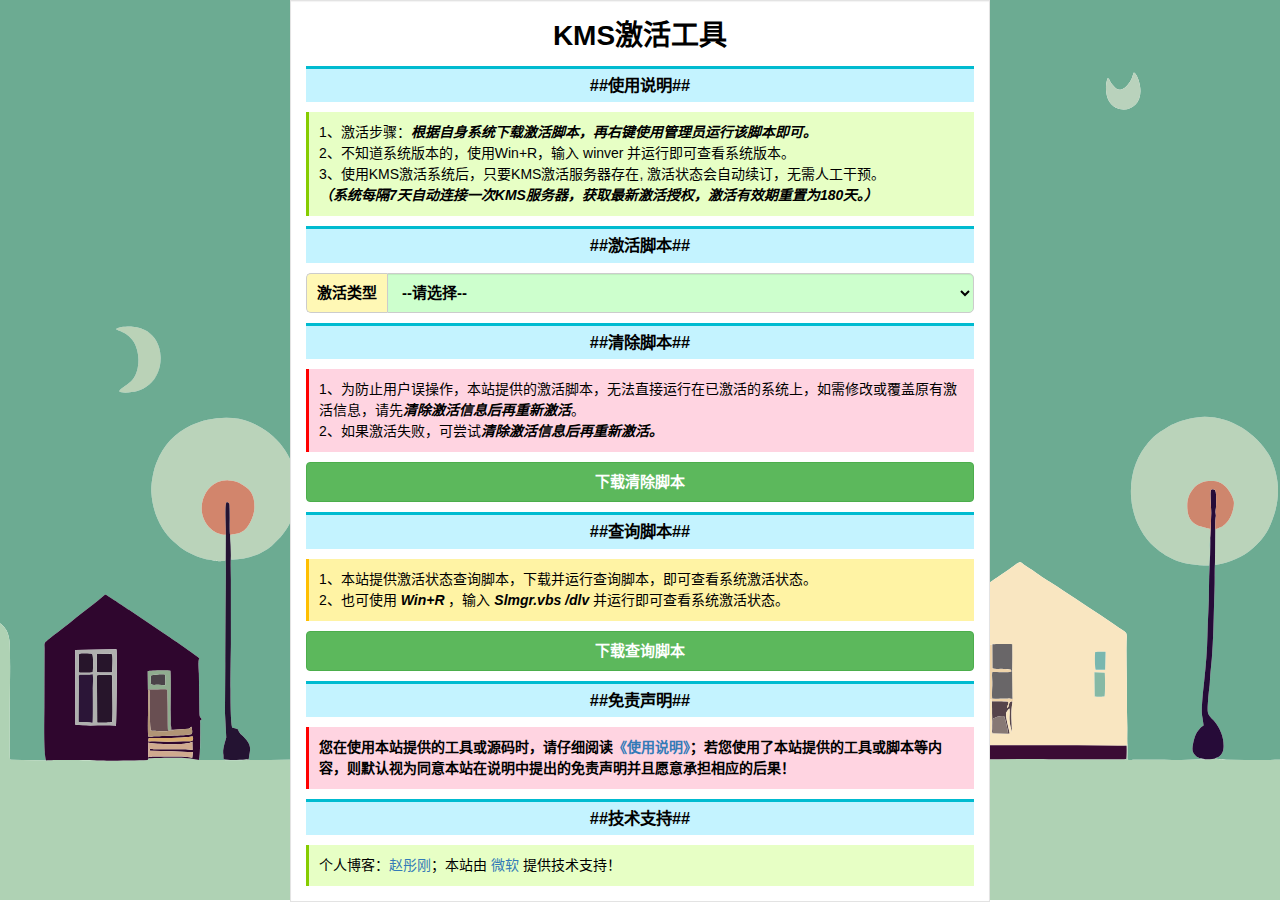
<file: index.html>
<!DOCTYPE HTML>
<html lang="zh-CN">
	<head>
		<meta http-equiv="Content-Language" content="zh-cn">
		<meta charset="utf-8">
		<meta name="viewport" content="width=device-width, initial-scale=1">
		<title>KMS激活工具 - 免费可靠的激活服务</title>
		<link href="favicon.ico" rel="shortcut icon">
		<link rel="stylesheet" href="./css/index.css">
	</head>
	<body>
		<div class="container">
			<h1>KMS激活工具</h1>
			<h3>##使用说明##</h3>
			<div class="div green">
				<p>1、激活步骤：<b><em>根据自身系统下载激活脚本，再右键使用管理员运行该脚本即可。</em></b></p>
				<p>2、不知道系统版本的，使用Win+R，输入 winver 并运行即可查看系统版本。</p>
				<p>3、使用KMS激活系统后，只要KMS激活服务器存在, 激活状态会自动续订，无需人工干预。</p>
				<p><b><em>（系统每隔7天自动连接一次KMS服务器，获取最新激活授权，激活有效期重置为180天。）</em></b></p>
			</div>
			<h3>##激活脚本##</h3>
			<div class="input-group">
				<span class="span">激活类型</span>
				<select class="control" id="type" onchange="ctype()">
					<option value="" selected>--请选择--</option>
					<option value="Windows">windows系统</option>
					<option value="Office">office软件</option>
				</select>
			</div>
			<div class="input-group" id="dbit">
				<span class="span">应用位数</span>
				<select class="control" id="bit" onchange="cbit()">
					<option value="" selected>--请选择--</option>
					<option value="32">32位</option>
					<option value="64">64位</option>
				</select>
			</div>
			<div class="input-group" id="dname">
				<span class="span">应用名称</span>
				<select class="control" id="name" onchange="cname()">
					<option value="" selected>--请选择--</option>
				</select>
			</div>
			<div class="input-group" id="dversion">
				<span class="span">应用版本</span>
				<select class="control" id="version" onchange="cversion()">
					<option value="" selected>--请选择--</option>
				</select>
			</div>
			<div class="input-group" id="dkey">
				<span class="span">激活密钥</span>
				<input readonly class="control copy" type="text" id="key" onclick="chose()" />
				<span class="span" onclick="copy()">复制</span>
			</div>
			<a target="_blank" class="btn" id="btn">下载激活脚本</a>
			<h3>##清除脚本##</h3>
			<div class="div red">
				<p>1、为防止用户误操作，本站提供的激活脚本，无法直接运行在已激活的系统上，如需修改或覆盖原有激活信息，请先<b><em>清除激活信息后再重新激活</em></b>。</p>
				<p>2、如果激活失败，可尝试<b><em>清除激活信息后再重新激活。</em></b></p>
			</div>
			<a target="_blank" class="btn" href="./bat/clean.bat" download="clean.bat">下载清除脚本</a>
			<h3>##查询脚本##</h3>
			<div class="div yellow">
				<p>1、本站提供激活状态查询脚本，下载并运行查询脚本，即可查看系统激活状态。</p>
				<p>2、也可使用 <b><em>Win+R</em></b> ，输入 <b><em>Slmgr.vbs /dlv</em></b> 并运行即可查看系统激活状态。</p>
			</div>
			<a target="_blank" class="btn" href="./bat/inquire.bat" download="inquire.bat">下载查询脚本</a>
			<h3>##免责声明##</h3>
			<div class="div red">
				<b>您在使用本站提供的工具或源码时，请仔细阅读<a href="./about/"
						target="_blank">《使用说明》</a>；若您使用了本站提供的工具或脚本等内容，则默认视为同意本站在说明中提出的免责声明并且愿意承担相应的后果！</b>
			</div>
			<h3>##技术支持##</h3>
			<div class="div green">
				个人博客：<a href="https://blog.heheda.top" target="_blank">赵彤刚</a>；本站由 <a
					href="https://docs.microsoft.com/zh-cn/windows-server/get-started/kmsclientkeys"
					target="_blank">微软</a>
				提供技术支持！
			</div>
		</div>
		<script async src="./js/index.js"></script>
		<!-- 谷歌广告 -->
		<script async
			src="https://pagead2.googlesyndication.com/pagead/js/adsbygoogle.js?client=ca-pub-3670070169085381"
			crossorigin="anonymous"></script>
	</body>

</html>
</file>
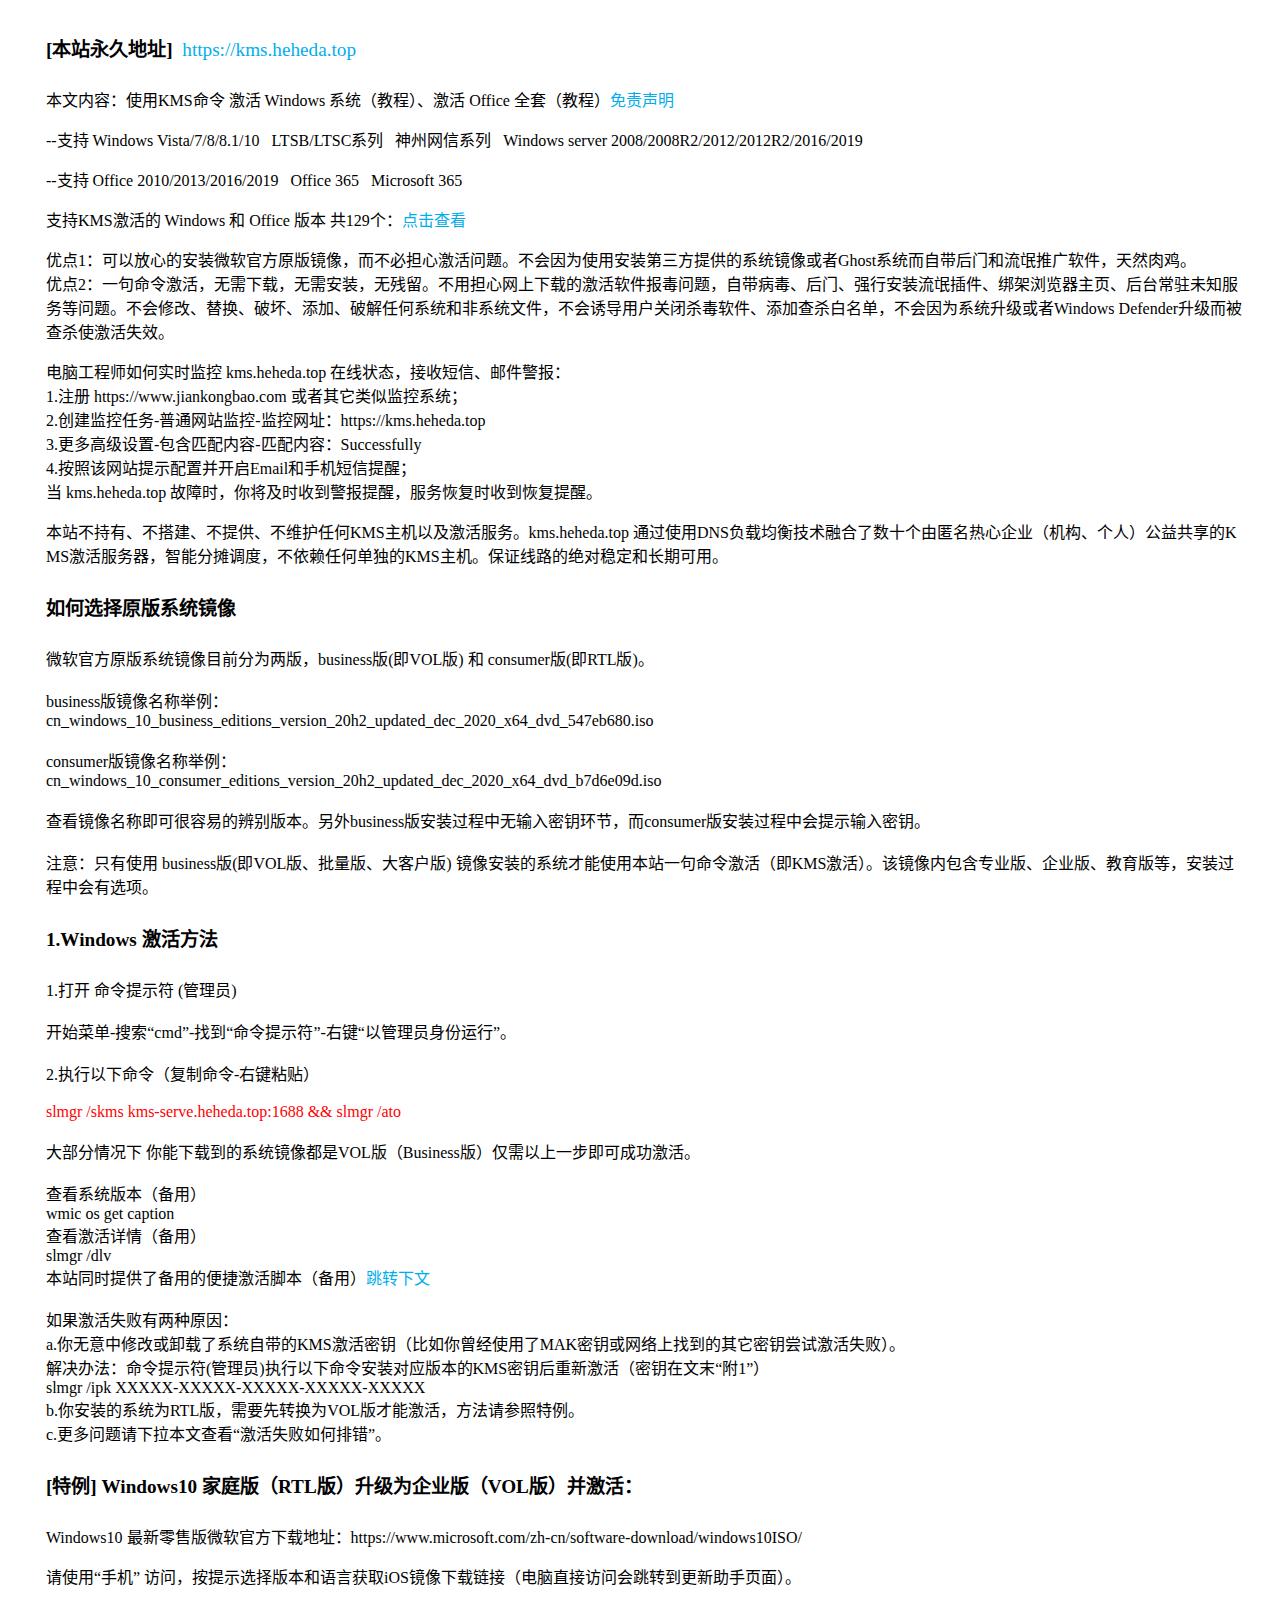
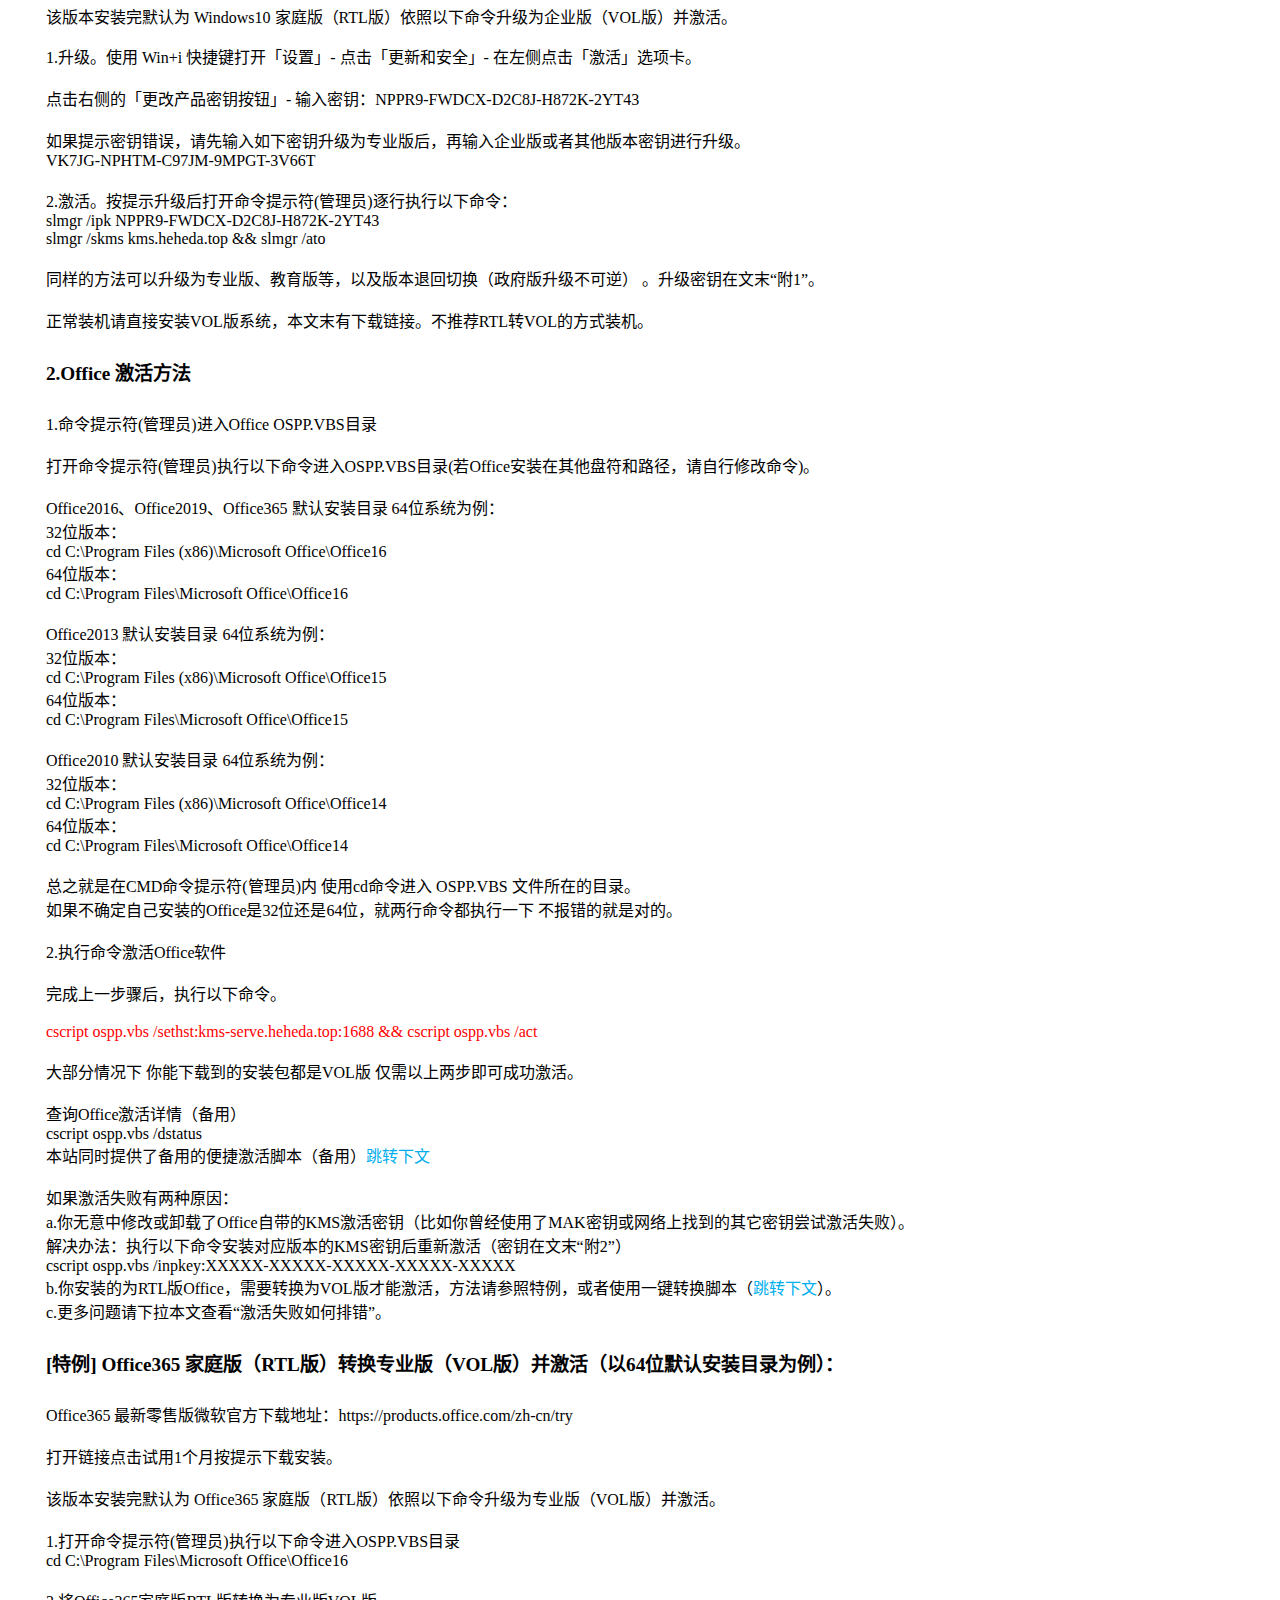
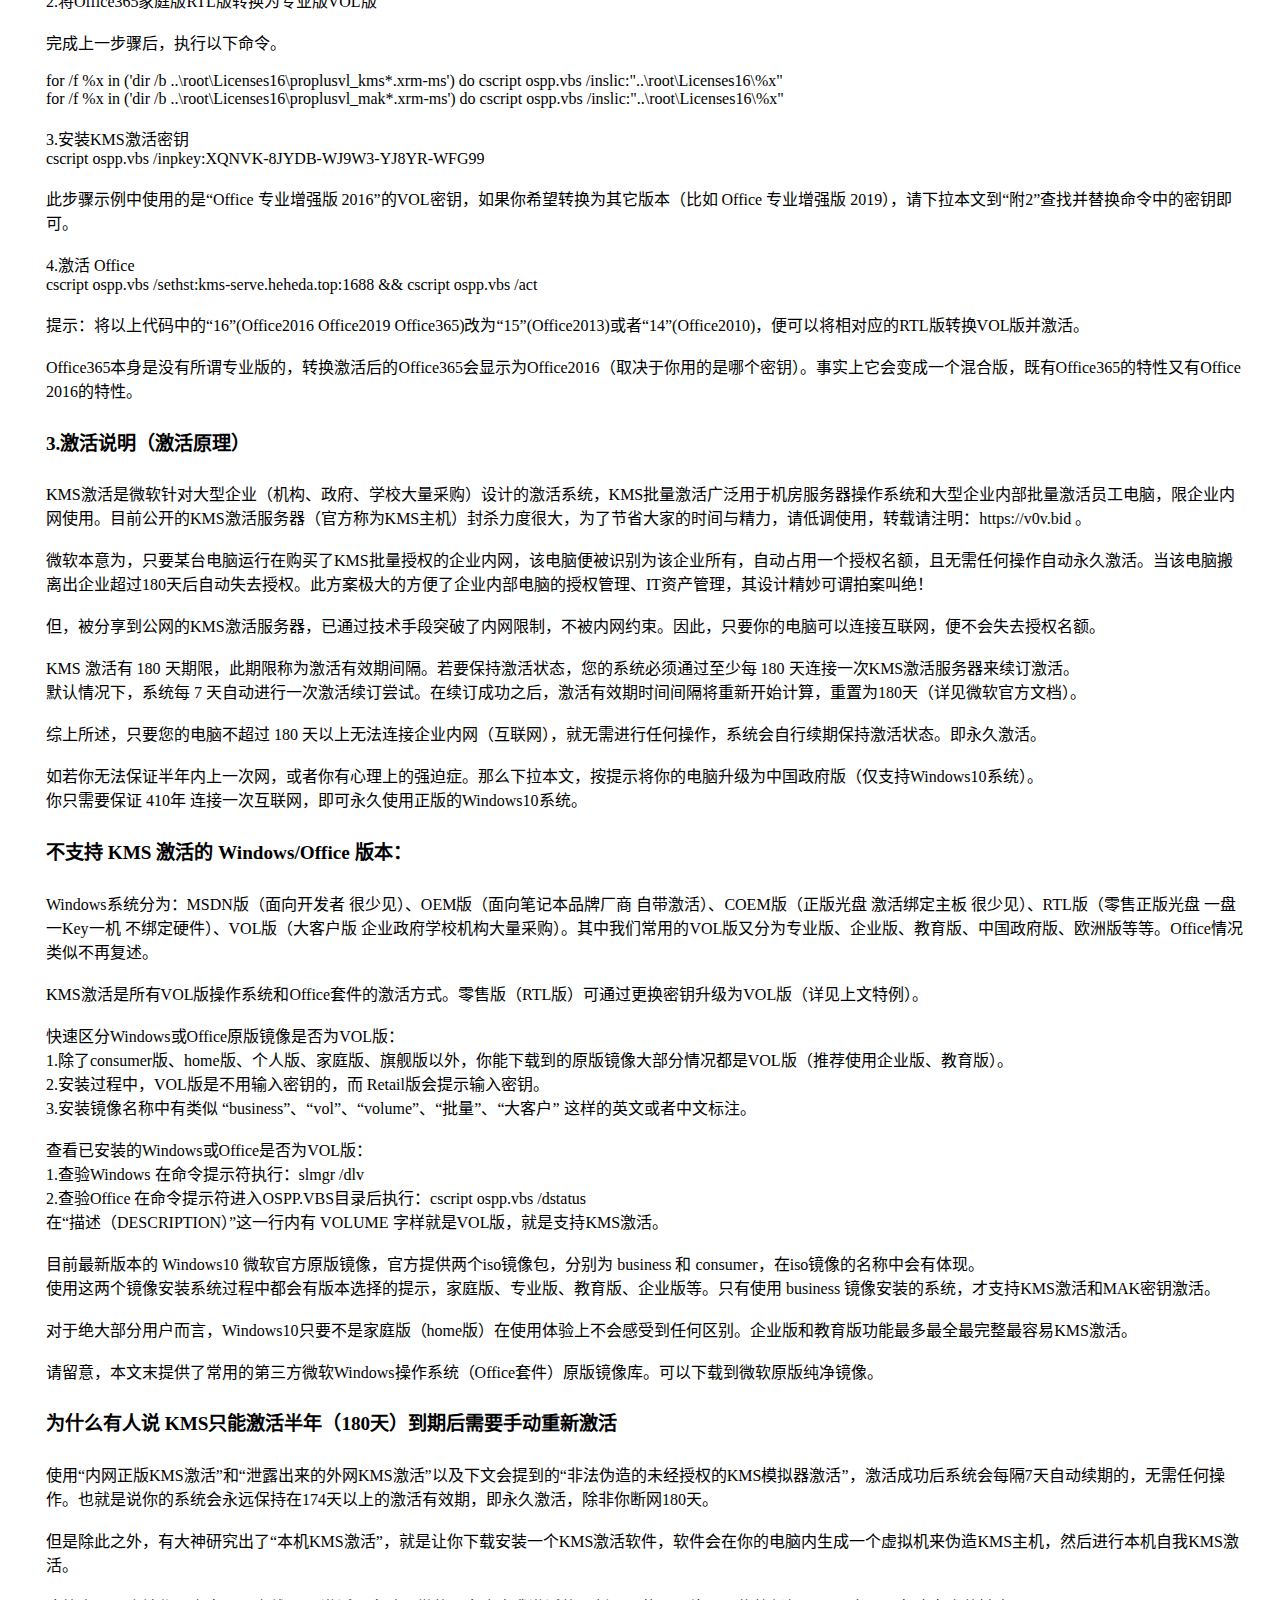
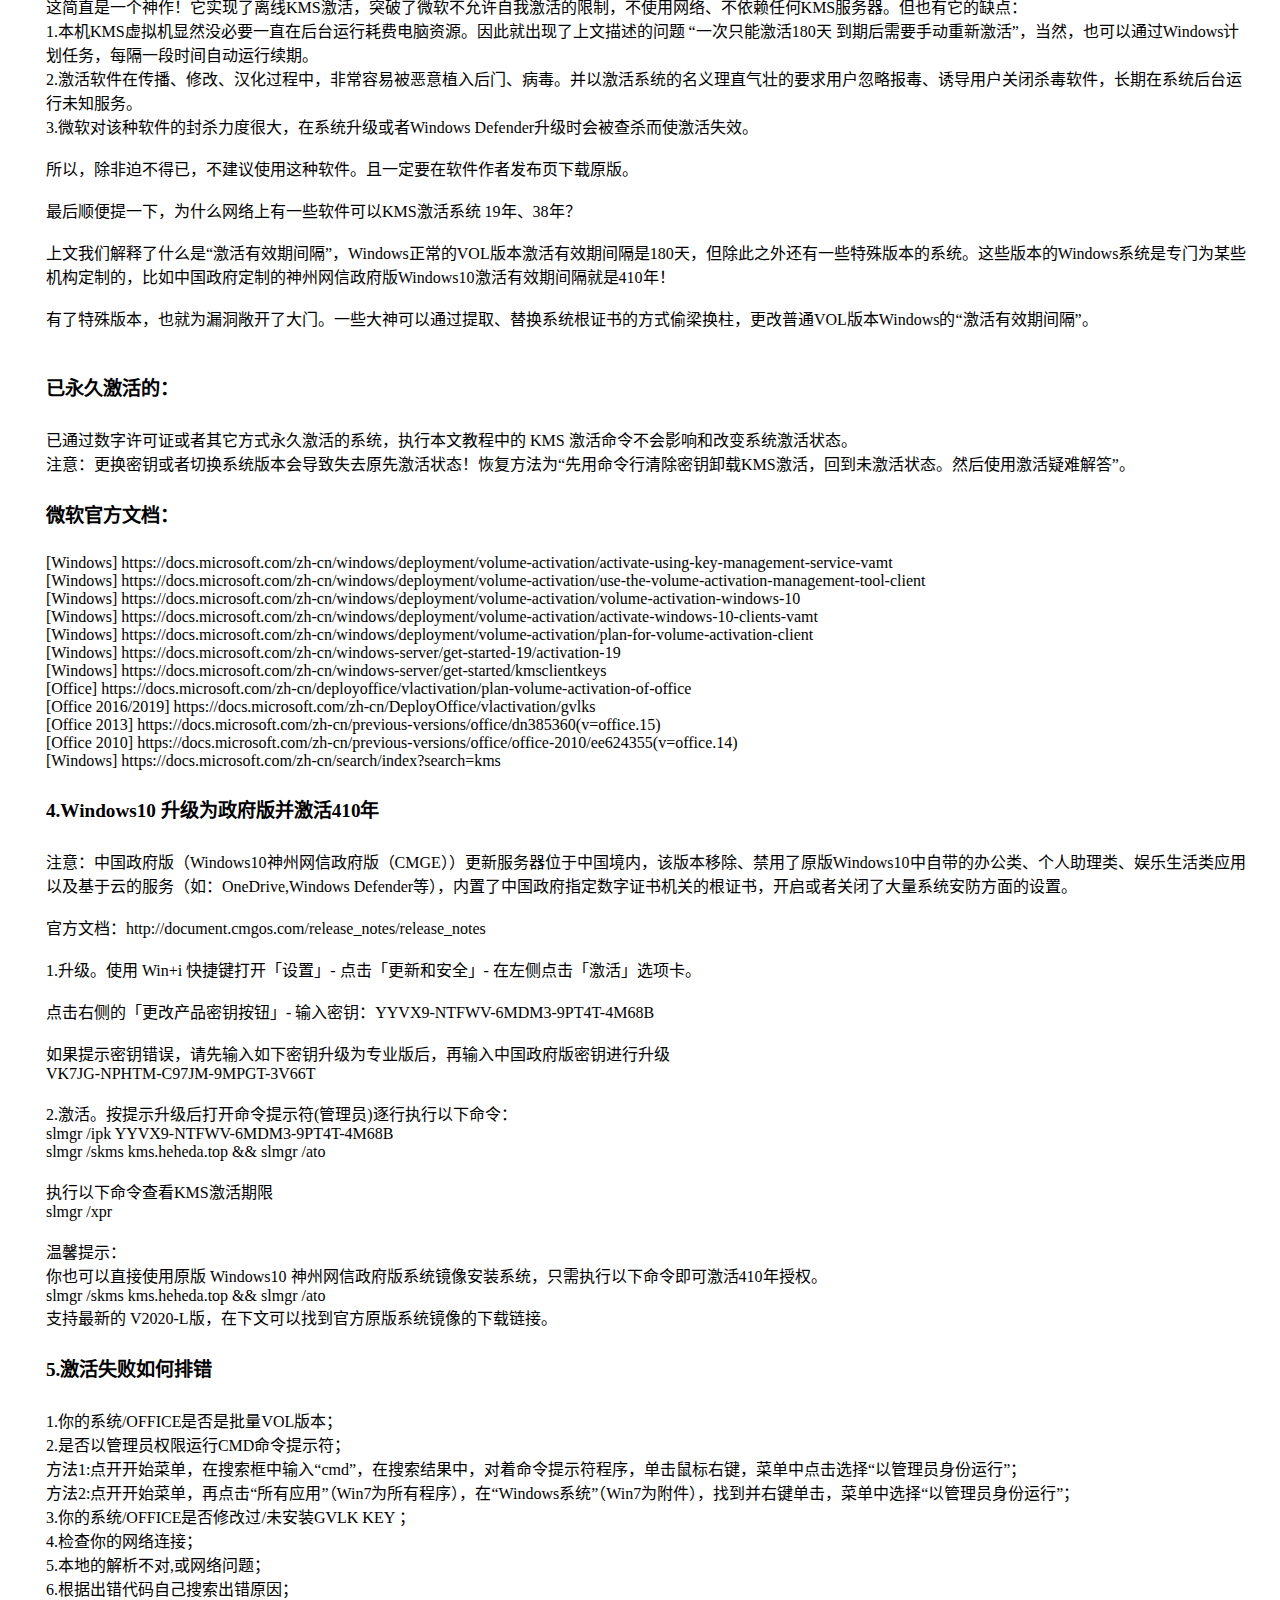
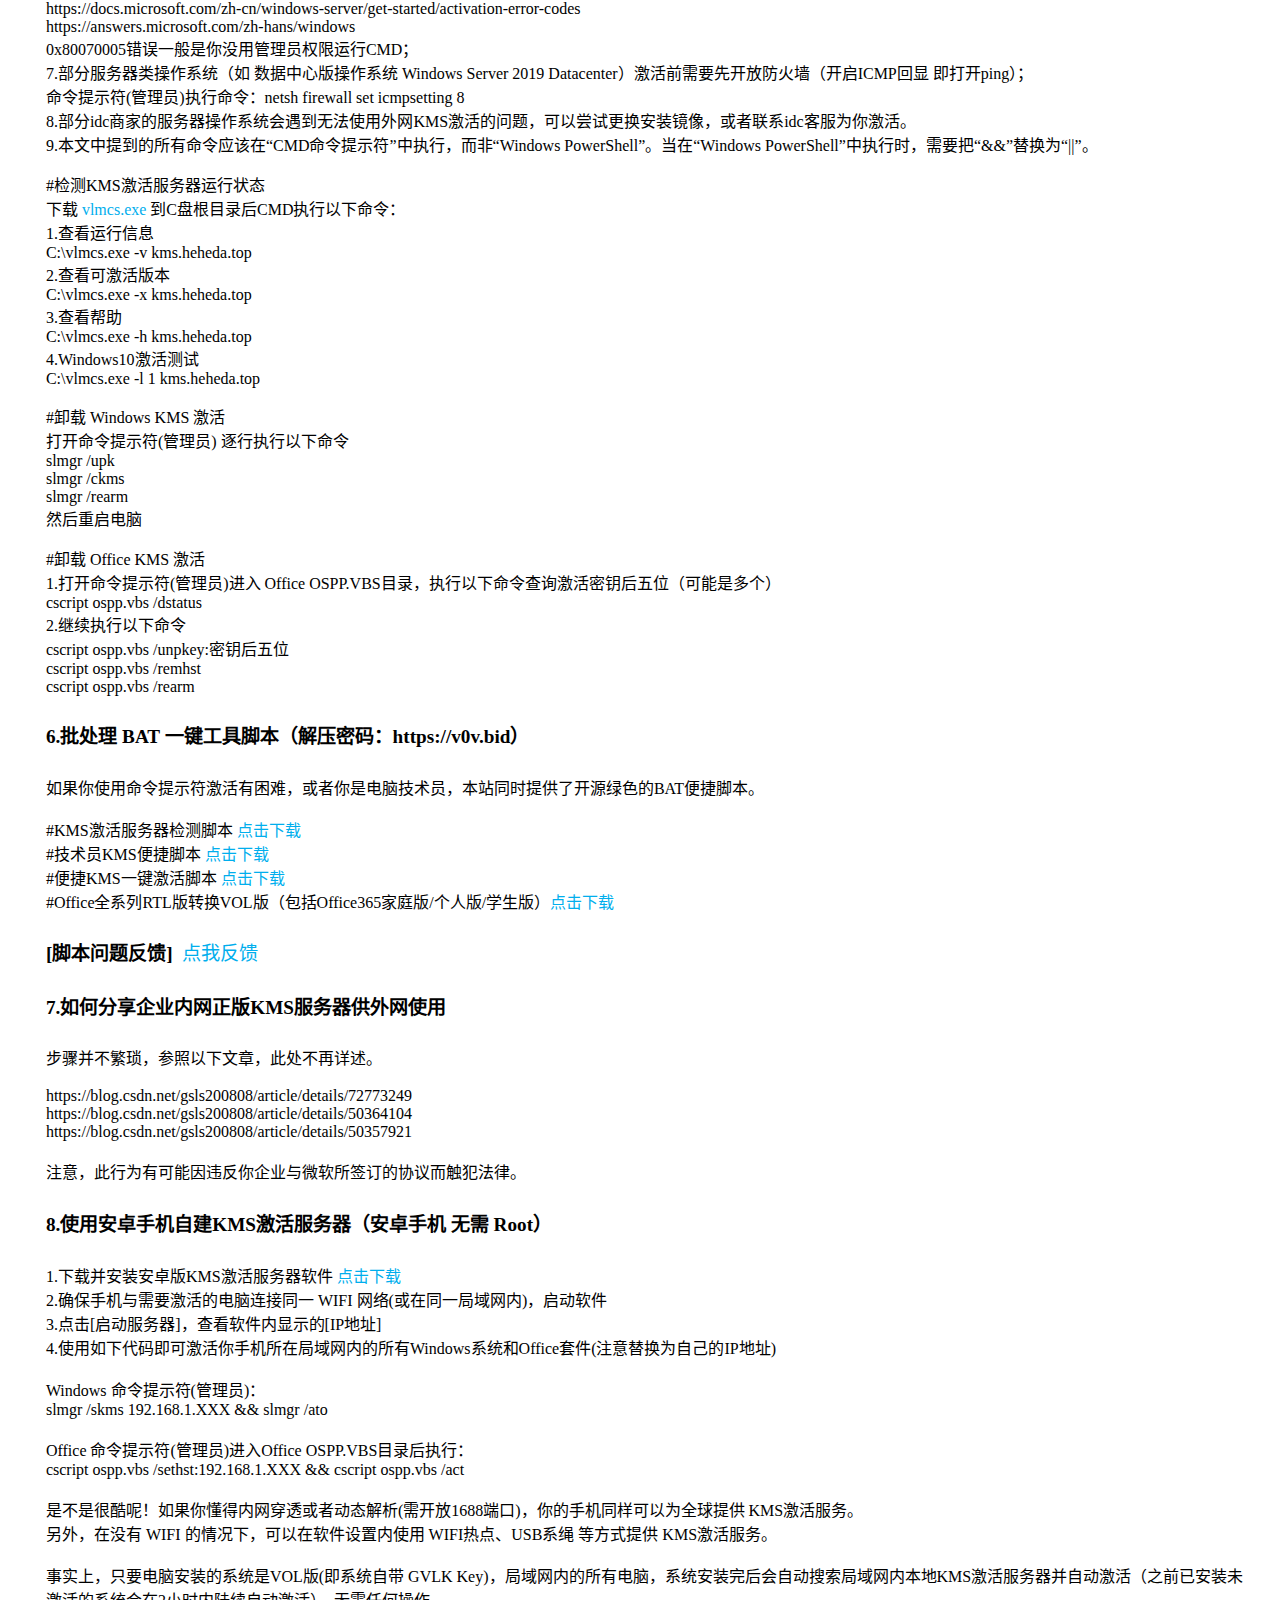
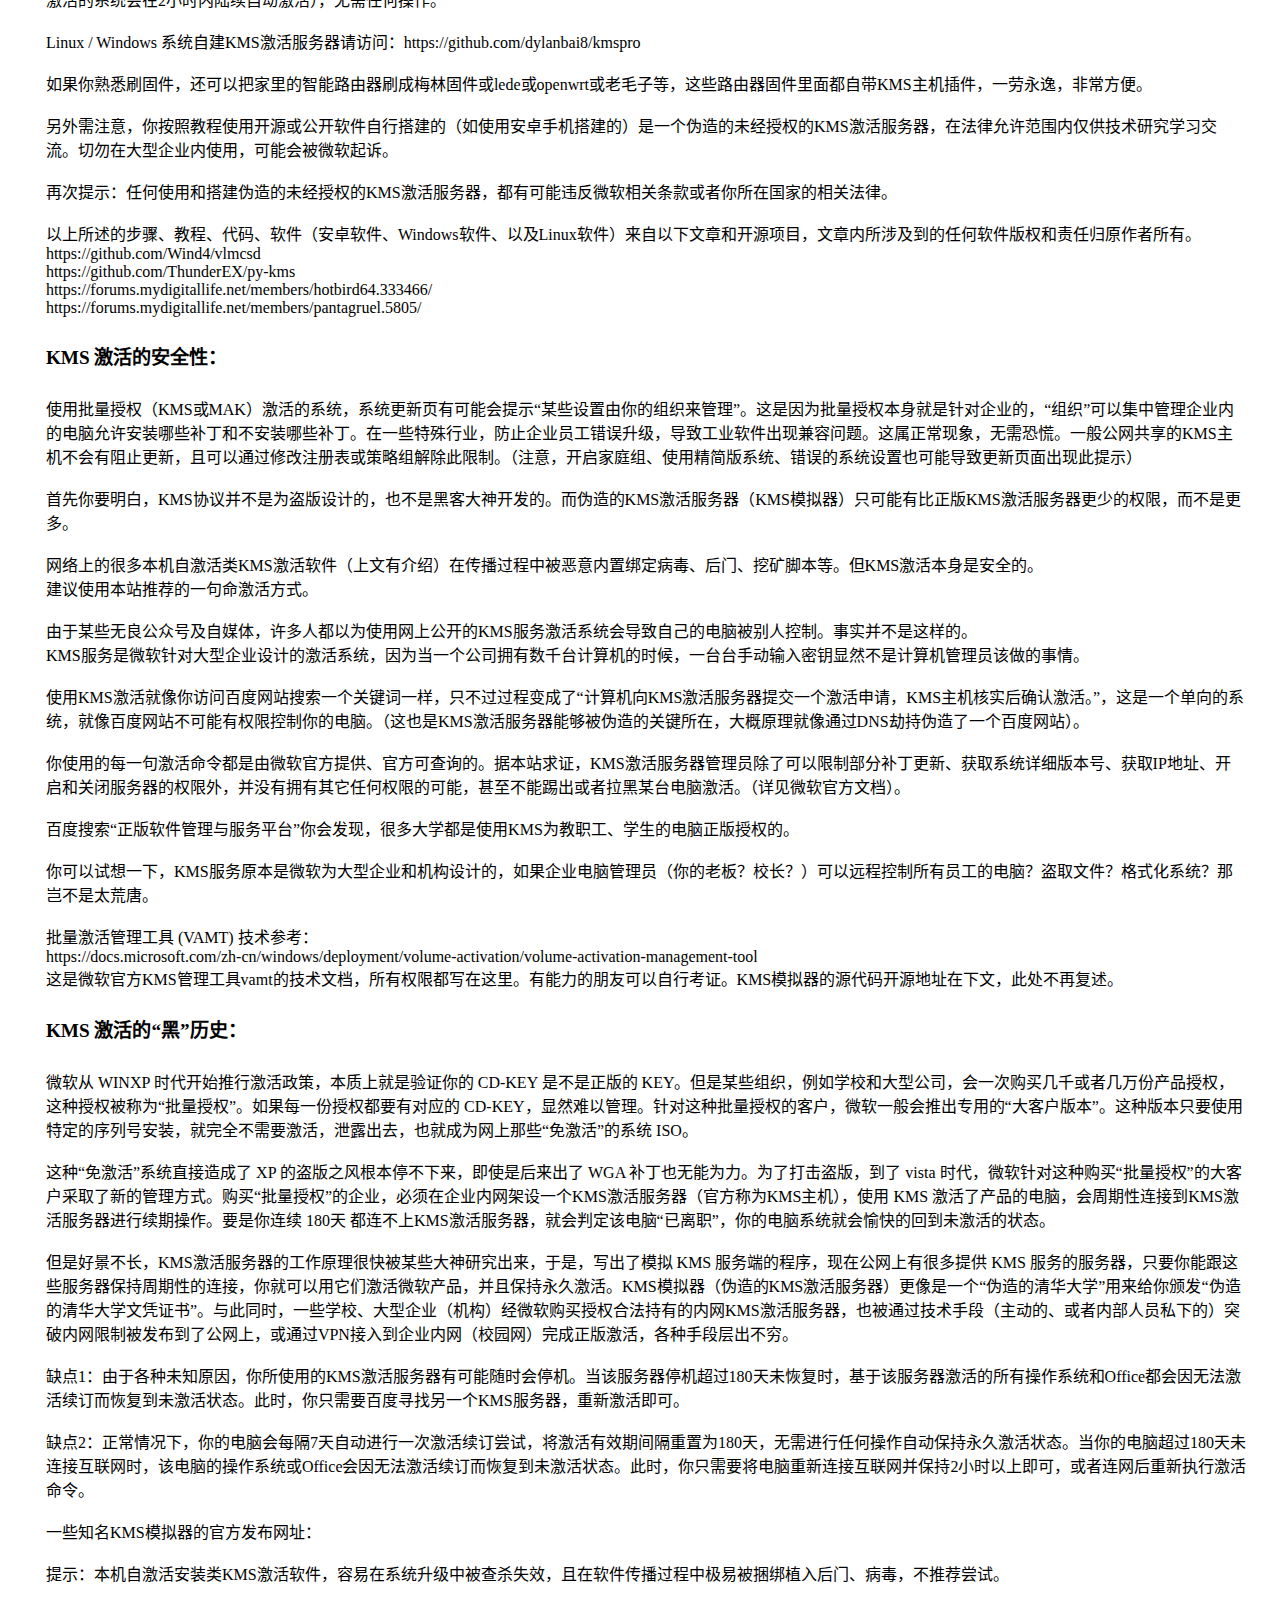
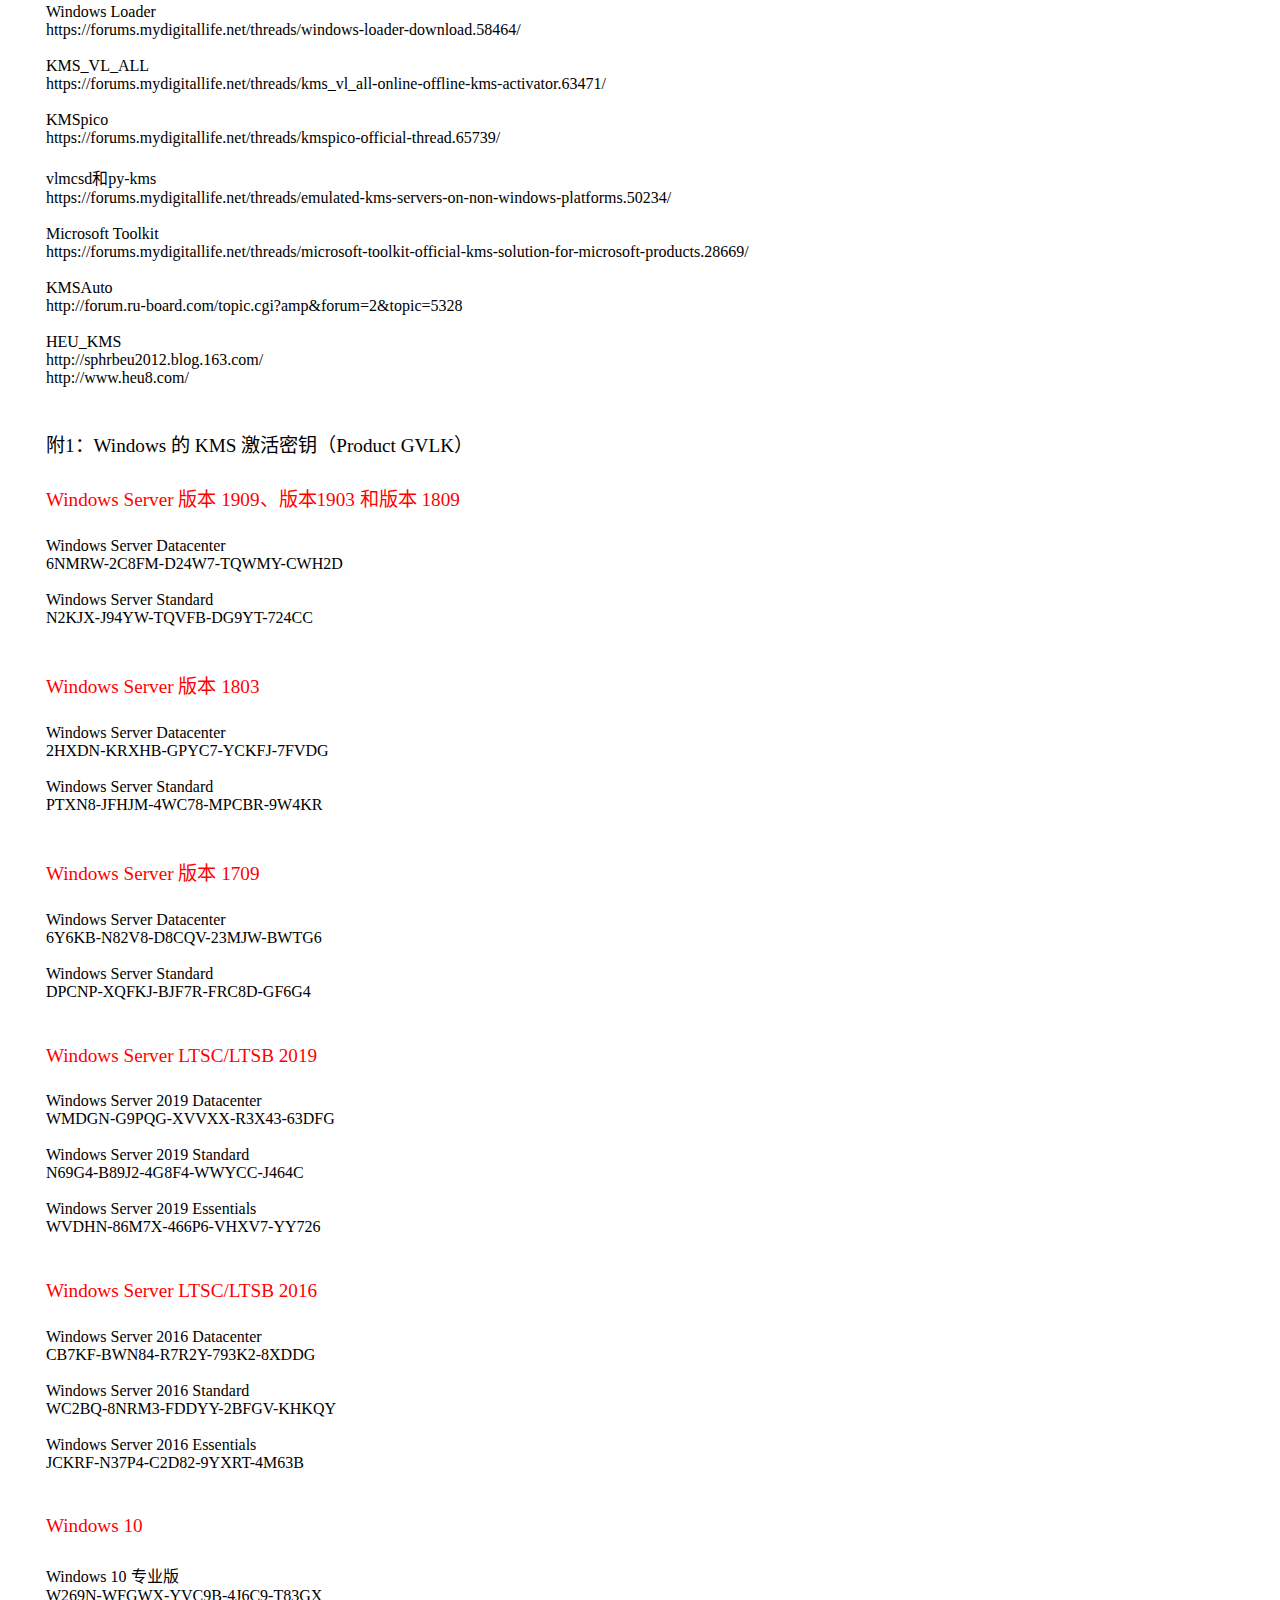
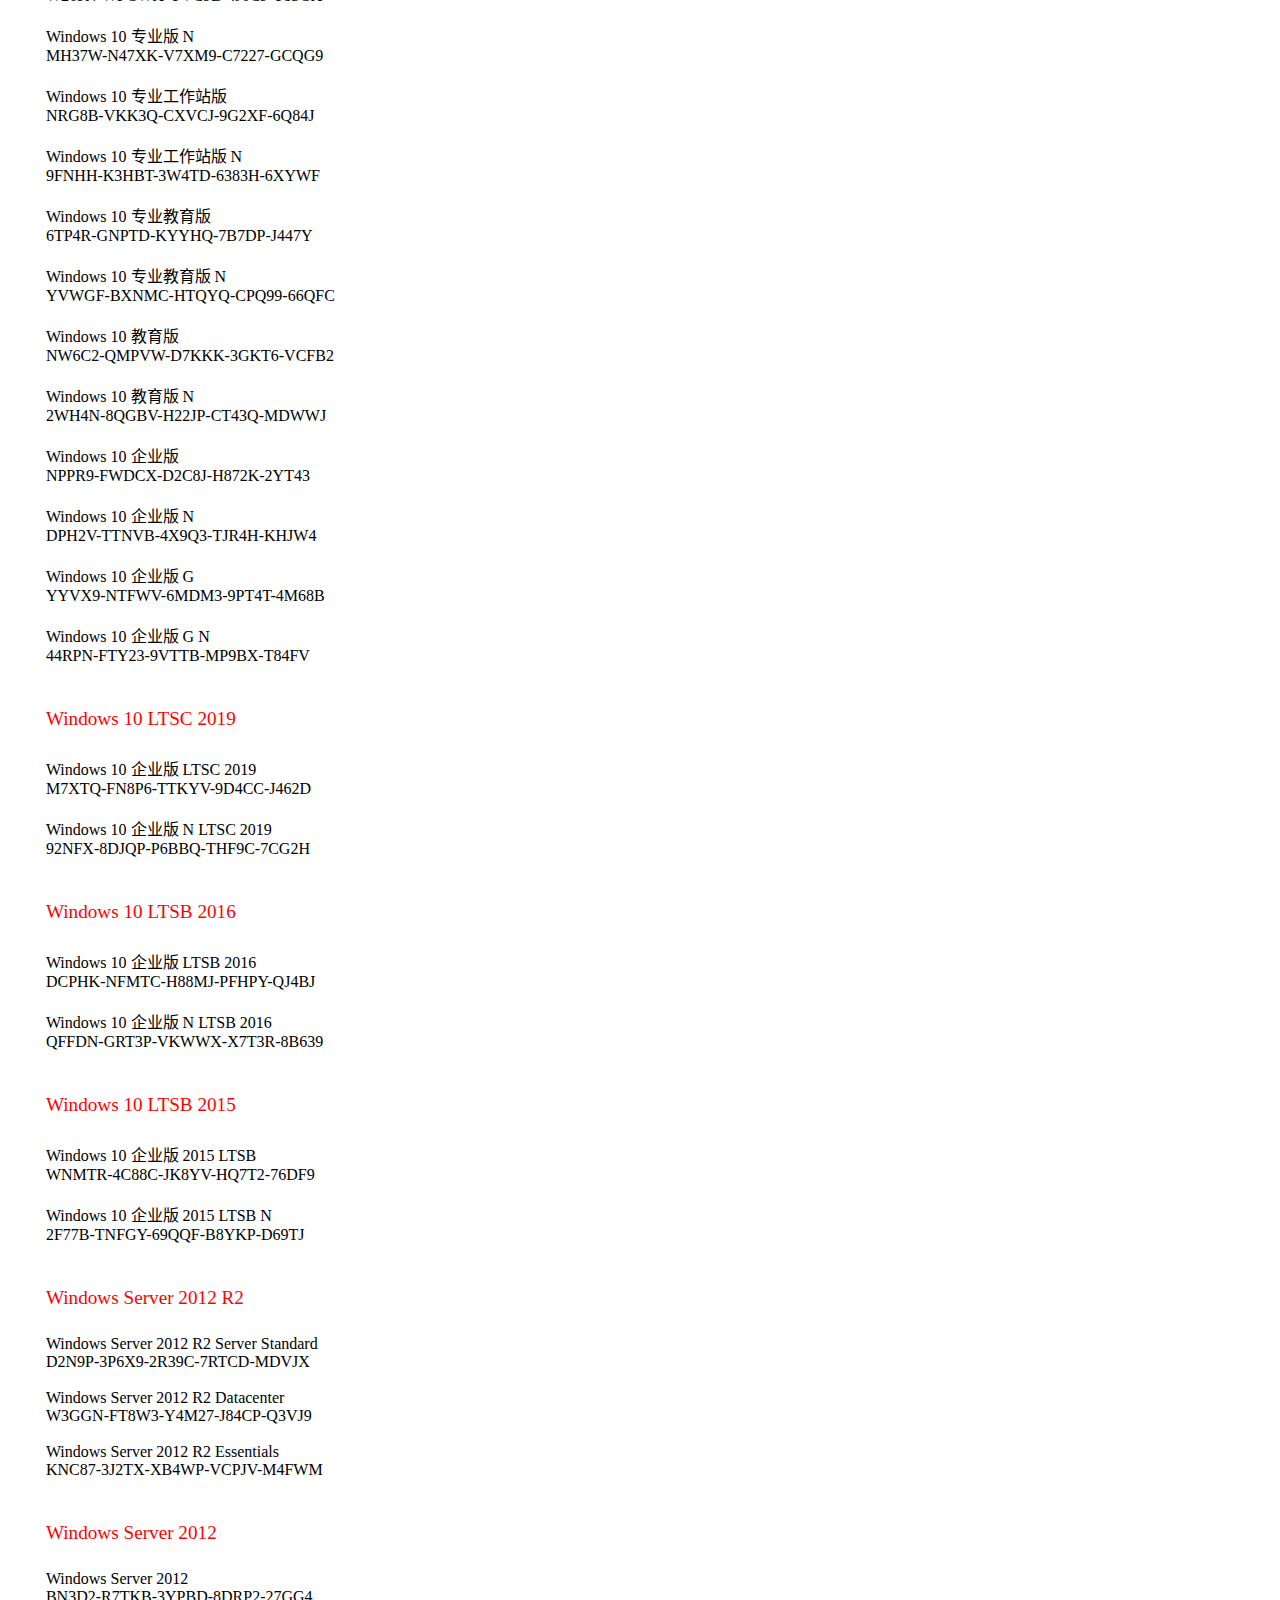
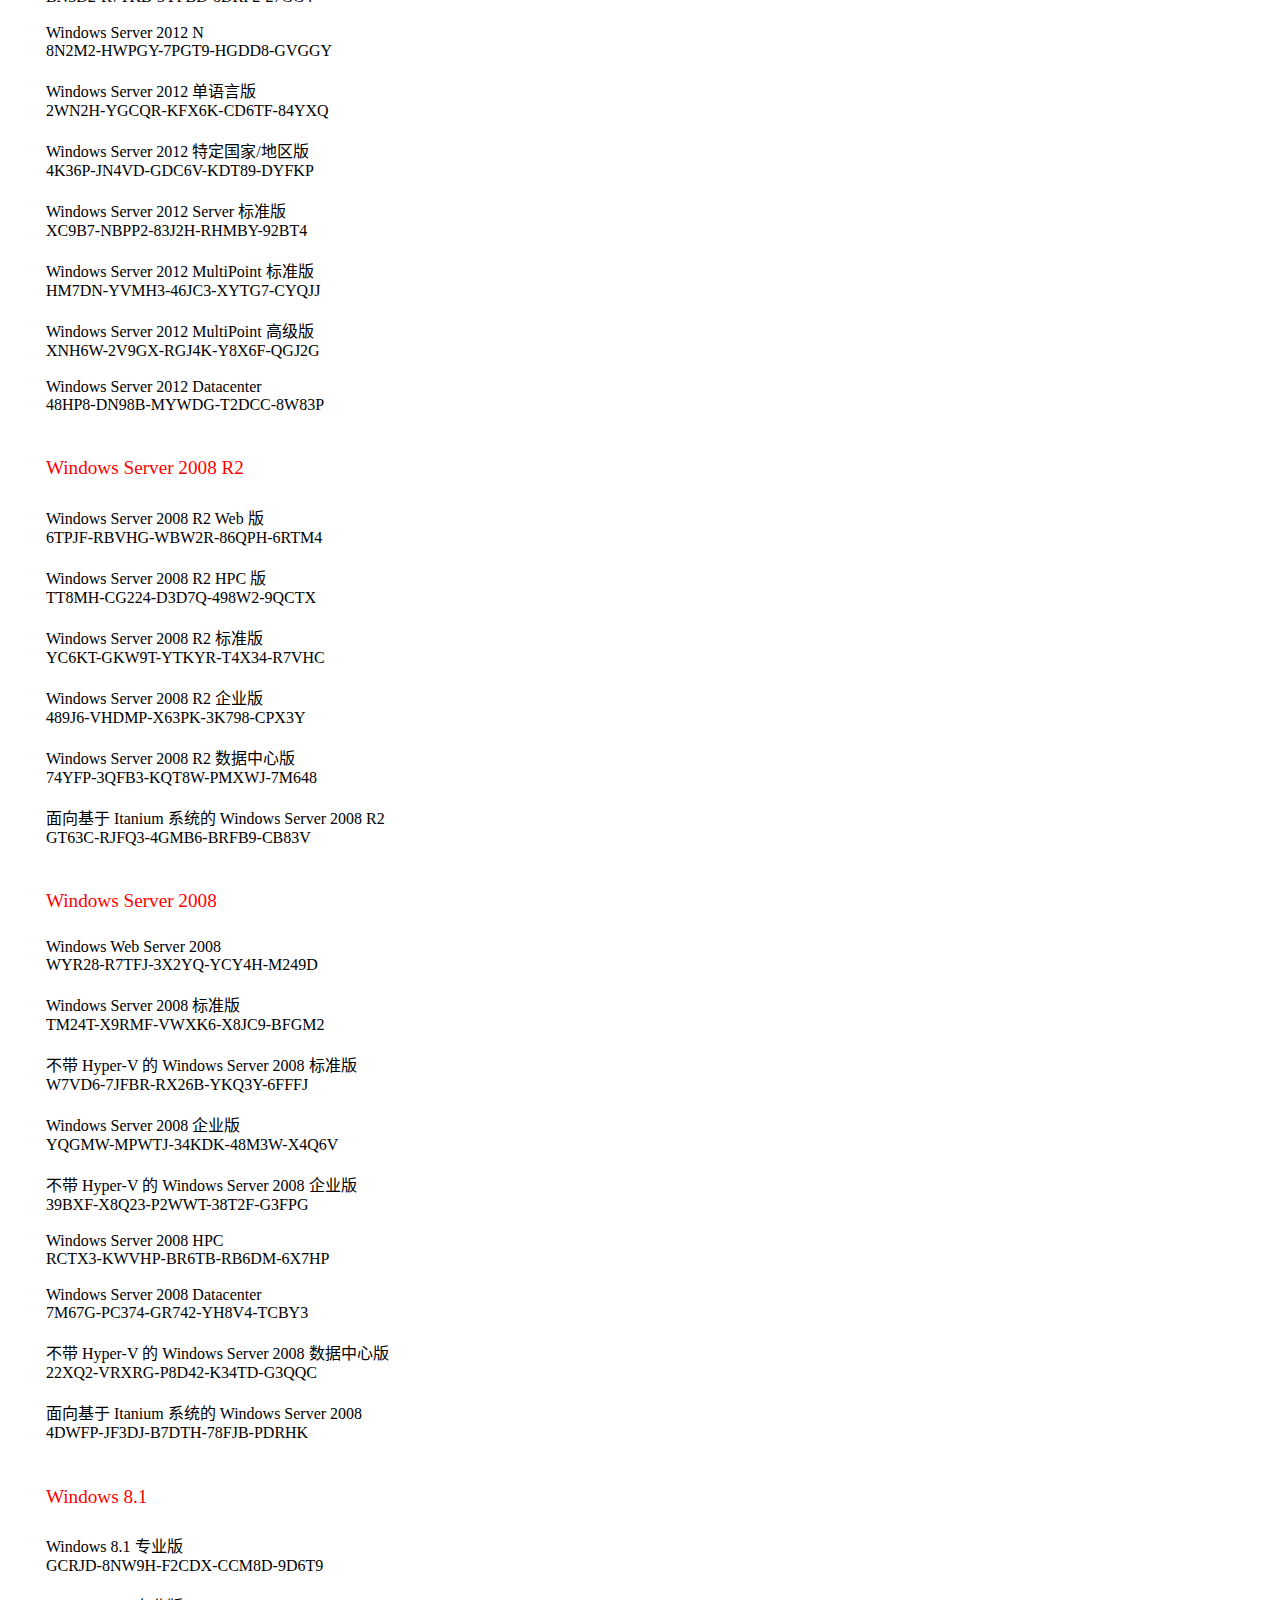
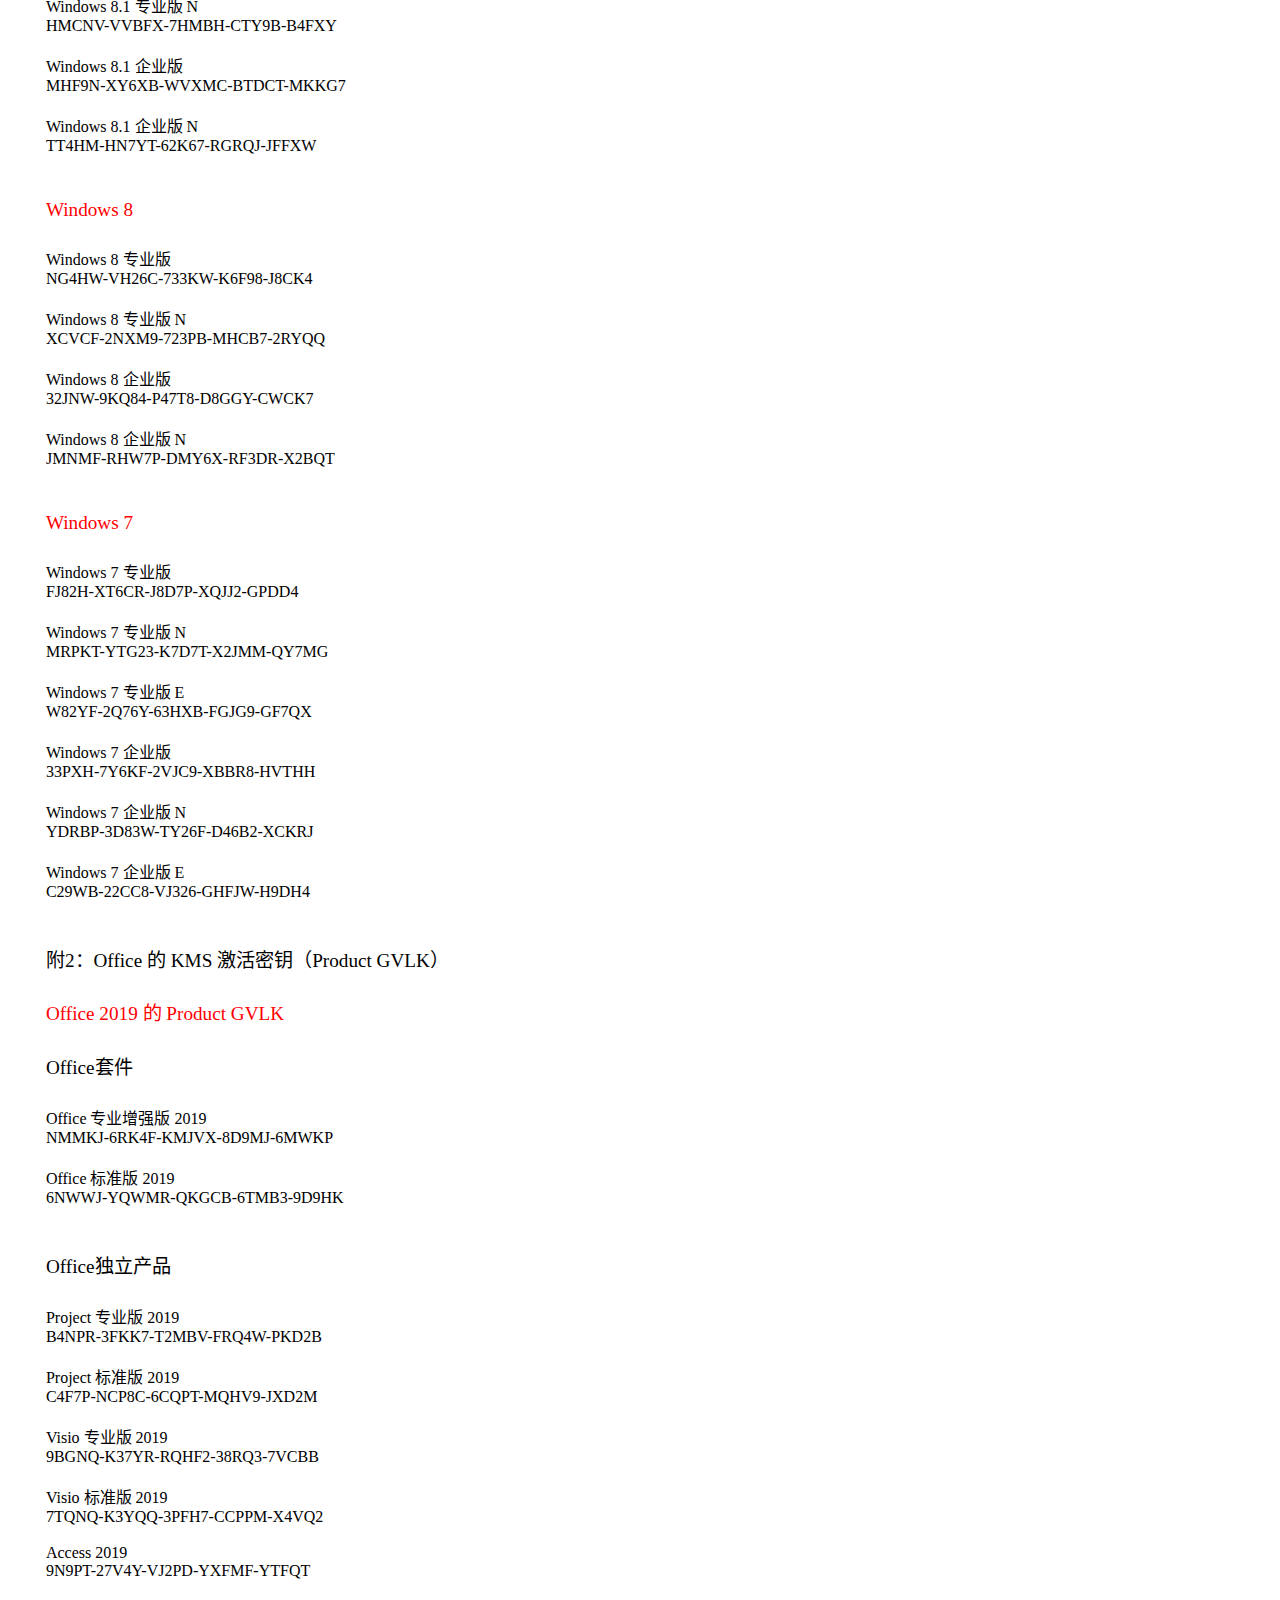
<file: about/index.html>
<!DOCTYPE HTML>
<html lang="zh-CN">

	<head>
		<meta charset="UTF-8" />
		<meta name="keywords"
			content="KMS激活服务器,windows激活工具,windows10激活教程,win10激活工具,win10激活,win8激活工具,win7激活工具,office2019激活工具,office365激活教程,office激活工具,系统激活教程,v0v.bid,本站">
		<meta name="description" content="Windows/Office全系列激活教程-KMS在线激活-KMS激活服务器-Windows10一句命令永久激活">
		<meta name="viewport" content="width=device-width, initial-scale=1">
		<meta name="robots" content="none" />
		<title>《Windows/Office全系列激活教程》说明</title>
		<link rel="shortcut icon" href="favicon.ico" />
		<link rel="bookmark" href="favicon.ico" />
		<style>
			* {
				font-family: "Microsoft Yahei";
				font-weight: lighter;
				text-decoration: none;
			}

			h4 {
				font-size: 1.2em;
				font-weight: bold;
			}

			a {
				color: #00AEED;
			}
		</style>
	</head>

	<body>

		<table cellspacing="0" cellpadding="0">
			<tr>
				<td style="WORD-BREAK: break-all; WORD-WRAP: break-word">

					<div style="margin-left: 3%; margin-right: 2%">

						<h4>[本站永久地址]&nbsp;&nbsp;<a href="https://kms.heheda.top">https://kms.heheda.top</a></h4>

						<p>本文内容：使用KMS命令 激活 Windows 系统（教程）、激活 Office 全套（教程）<a href="#mianze">免责声明</a></p>

						<p>--支持 Windows Vista/7/8/8.1/10 &nbsp; LTSB/LTSC系列 &nbsp; 神州网信系列 &nbsp; Windows server
							2008/2008R2/2012/2012R2/2016/2019</p>
						<p>--支持 Office 2010/2013/2016/2019 &nbsp; Office 365 &nbsp; Microsoft 365</p>
						<p>支持KMS激活的 Windows 和 Office 版本 共129个：<a href="./about.txt" download="受支持的项目.txt">点击查看</a></p>

						<p>
							优点1：可以放心的安装微软官方原版镜像，而不必担心激活问题。不会因为使用安装第三方提供的系统镜像或者Ghost系统而自带后门和流氓推广软件，天然肉鸡。<br>
							优点2：一句命令激活，无需下载，无需安装，无残留。不用担心网上下载的激活软件报毒问题，自带病毒、后门、强行安装流氓插件、绑架浏览器主页、后台常驻未知服务等问题。不会修改、替换、破坏、添加、破解任何系统和非系统文件，不会诱导用户关闭杀毒软件、添加查杀白名单，不会因为系统升级或者Windows
							Defender升级而被查杀使激活失效。
						</p>

						<p>
							<!-- 查看服务器当前在线状态（每小时更新）：<a href="https://kms.heheda.top" target="_blank">kms.heheda.top</a><br><br> -->

							电脑工程师如何实时监控 kms.heheda.top 在线状态，接收短信、邮件警报：<br>
							1.注册 https://www.jiankongbao.com 或者其它类似监控系统；<br>
							2.创建监控任务-普通网站监控-监控网址：https://kms.heheda.top<br>
							3.更多高级设置-包含匹配内容-匹配内容：Successfully<br>
							4.按照该网站提示配置并开启Email和手机短信提醒；<br>
							当 kms.heheda.top 故障时，你将及时收到警报提醒，服务恢复时收到恢复提醒。<br>
						</p>

						<p>本站不持有、不搭建、不提供、不维护任何KMS主机以及激活服务。kms.heheda.top
							通过使用DNS负载均衡技术融合了数十个由匿名热心企业（机构、个人）公益共享的KMS激活服务器，智能分摊调度，不依赖任何单独的KMS主机。保证线路的绝对稳定和长期可用。</p>

						<h4>如何选择原版系统镜像</h4>

						<p>
							微软官方原版系统镜像目前分为两版，business版(即VOL版) 和 consumer版(即RTL版)。<br><br>

							business版镜像名称举例：<br>
							cn_windows_10_business_editions_version_20h2_updated_dec_2020_x64_dvd_547eb680.iso<br><br>

							consumer版镜像名称举例：<br>
							cn_windows_10_consumer_editions_version_20h2_updated_dec_2020_x64_dvd_b7d6e09d.iso<br><br>

							查看镜像名称即可很容易的辨别版本。另外business版安装过程中无输入密钥环节，而consumer版安装过程中会提示输入密钥。<br><br>

							注意：只有使用 business版(即VOL版、批量版、大客户版) 镜像安装的系统才能使用本站一句命令激活（即KMS激活）。该镜像内包含专业版、企业版、教育版等，安装过程中会有选项。
						</p>

						<h4>1.Windows 激活方法</h4>

						<p>
							1.打开 命令提示符 (管理员)<br><br>
							开始菜单-搜索“cmd”-找到“命令提示符”-右键“以管理员身份运行”。<br><br>
							2.执行以下命令（复制命令-右键粘贴）<br><br>

							<span style="color:red">slmgr /skms kms-serve.heheda.top:1688 && slmgr /ato</span><br><br>

							大部分情况下 你能下载到的系统镜像都是VOL版（Business版）仅需以上一步即可成功激活。<br><br>

							查看系统版本（备用）<br>
							wmic os get caption<br>
							查看激活详情（备用）<br>
							slmgr /dlv<br>
							本站同时提供了备用的便捷激活脚本（备用）<a href="#bat">跳转下文</a><br><br>

							如果激活失败有两种原因：<br>
							a.你无意中修改或卸载了系统自带的KMS激活密钥（比如你曾经使用了MAK密钥或网络上找到的其它密钥尝试激活失败）。<br>
							解决办法：命令提示符(管理员)执行以下命令安装对应版本的KMS密钥后重新激活（密钥在文末“附1”）<br>
							slmgr /ipk XXXXX-XXXXX-XXXXX-XXXXX-XXXXX<br>
							b.你安装的系统为RTL版，需要先转换为VOL版才能激活，方法请参照特例。<br>
							c.更多问题请下拉本文查看“激活失败如何排错”。
						</p>

						<h4>[特例] Windows10 家庭版（RTL版）升级为企业版（VOL版）并激活：</h4>

						<p>Windows10 最新零售版微软官方下载地址：https://www.microsoft.com/zh-cn/software-download/windows10ISO/</p>
						<p>请使用“手机” 访问，按提示选择版本和语言获取iOS镜像下载链接（电脑直接访问会跳转到更新助手页面）。</p>
						<p>该版本安装完默认为 Windows10 家庭版（RTL版）依照以下命令升级为企业版（VOL版）并激活。</p>

						<p>
							1.升级。使用 Win+i 快捷键打开「设置」- 点击「更新和安全」- 在左侧点击「激活」选项卡。<br><br>
							点击右侧的「更改产品密钥按钮」- 输入密钥：NPPR9-FWDCX-D2C8J-H872K-2YT43<br><br>

							如果提示密钥错误，请先输入如下密钥升级为专业版后，再输入企业版或者其他版本密钥进行升级。<br>
							VK7JG-NPHTM-C97JM-9MPGT-3V66T<br><br>

							2.激活。按提示升级后打开命令提示符(管理员)逐行执行以下命令：<br>
							slmgr /ipk NPPR9-FWDCX-D2C8J-H872K-2YT43<br>
							slmgr /skms kms.heheda.top && slmgr /ato<br><br>

							同样的方法可以升级为专业版、教育版等，以及版本退回切换（政府版升级不可逆） 。升级密钥在文末“附1”。<br><br>

							正常装机请直接安装VOL版系统，本文末有下载链接。不推荐RTL转VOL的方式装机。
						</p>

						<h4>2.Office 激活方法</h4>

						<p>
							1.命令提示符(管理员)进入Office OSPP.VBS目录<br><br>
							打开命令提示符(管理员)执行以下命令进入OSPP.VBS目录(若Office安装在其他盘符和路径，请自行修改命令)。<br><br>

							Office2016、Office2019、Office365 默认安装目录 64位系统为例：<br>
							32位版本：<br>
							cd C:\Program Files (x86)\Microsoft Office\Office16<br>
							64位版本：<br>
							cd C:\Program Files\Microsoft Office\Office16<br><br>

							Office2013 默认安装目录 64位系统为例：<br>
							32位版本：<br>
							cd C:\Program Files (x86)\Microsoft Office\Office15<br>
							64位版本：<br>
							cd C:\Program Files\Microsoft Office\Office15<br><br>

							Office2010 默认安装目录 64位系统为例：<br>
							32位版本：<br>
							cd C:\Program Files (x86)\Microsoft Office\Office14<br>
							64位版本：<br>
							cd C:\Program Files\Microsoft Office\Office14<br><br>

							总之就是在CMD命令提示符(管理员)内 使用cd命令进入 OSPP.VBS 文件所在的目录。<br>
							如果不确定自己安装的Office是32位还是64位，就两行命令都执行一下 不报错的就是对的。<br><br>

							2.执行命令激活Office软件<br><br>

							完成上一步骤后，执行以下命令。<br><br>

							<span style="color:red">cscript ospp.vbs /sethst:kms-serve.heheda.top:1688 && cscript
								ospp.vbs
								/act</span><br><br>

							大部分情况下 你能下载到的安装包都是VOL版 仅需以上两步即可成功激活。<br><br>

							查询Office激活详情（备用）<br>
							cscript ospp.vbs /dstatus<br>
							本站同时提供了备用的便捷激活脚本（备用）<a href="#bat">跳转下文</a><br><br>

							如果激活失败有两种原因：<br>
							a.你无意中修改或卸载了Office自带的KMS激活密钥（比如你曾经使用了MAK密钥或网络上找到的其它密钥尝试激活失败）。<br>
							解决办法：执行以下命令安装对应版本的KMS密钥后重新激活（密钥在文末“附2”）<br>
							cscript ospp.vbs /inpkey:XXXXX-XXXXX-XXXXX-XXXXX-XXXXX<br>
							b.你安装的为RTL版Office，需要转换为VOL版才能激活，方法请参照特例，或者使用一键转换脚本（<a href="#bat">跳转下文</a>）。<br>
							c.更多问题请下拉本文查看“激活失败如何排错”。
						</p>

						<h4>[特例] Office365 家庭版（RTL版）转换专业版（VOL版）并激活（以64位默认安装目录为例）：</h4>

						<p>
							Office365 最新零售版微软官方下载地址：https://products.office.com/zh-cn/try<br><br>

							打开链接点击试用1个月按提示下载安装。<br><br>

							该版本安装完默认为 Office365 家庭版（RTL版）依照以下命令升级为专业版（VOL版）并激活。<br><br>

							1.打开命令提示符(管理员)执行以下命令进入OSPP.VBS目录<br>
							cd C:\Program Files\Microsoft Office\Office16<br><br>

							2.将Office365家庭版RTL版转换为专业版VOL版<br><br>

							完成上一步骤后，执行以下命令。<br><br>

							for /f %x in ('dir /b ..\root\Licenses16\proplusvl_kms*.xrm-ms') do cscript ospp.vbs
							/inslic:"..\root\Licenses16\%x"<br>
							for /f %x in ('dir /b ..\root\Licenses16\proplusvl_mak*.xrm-ms') do cscript ospp.vbs
							/inslic:"..\root\Licenses16\%x"<br><br>

							3.安装KMS激活密钥<br>
							cscript ospp.vbs /inpkey:XQNVK-8JYDB-WJ9W3-YJ8YR-WFG99<br><br>

							此步骤示例中使用的是“Office 专业增强版 2016”的VOL密钥，如果你希望转换为其它版本（比如 Office 专业增强版
							2019），请下拉本文到“附2”查找并替换命令中的密钥即可。<br><br>

							4.激活 Office<br>
							cscript ospp.vbs /sethst:kms-serve.heheda.top:1688 && cscript ospp.vbs /act<br><br>

							提示：将以上代码中的“16”(Office2016 Office2019
							Office365)改为“15”(Office2013)或者“14”(Office2010)，便可以将相对应的RTL版转换VOL版并激活。<br><br>

							Office365本身是没有所谓专业版的，转换激活后的Office365会显示为Office2016（取决于你用的是哪个密钥）。事实上它会变成一个混合版，既有Office365的特性又有Office2016的特性。
						</p>

						<h4>3.激活说明（激活原理）</h4>

						<p>
							KMS激活是微软针对大型企业（机构、政府、学校大量采购）设计的激活系统，KMS批量激活广泛用于机房服务器操作系统和大型企业内部批量激活员工电脑，限企业内网使用。目前公开的KMS激活服务器（官方称为KMS主机）封杀力度很大，为了节省大家的时间与精力，请低调使用，转载请注明：https://v0v.bid
							。<br><br>

							微软本意为，只要某台电脑运行在购买了KMS批量授权的企业内网，该电脑便被识别为该企业所有，自动占用一个授权名额，且无需任何操作自动永久激活。当该电脑搬离出企业超过180天后自动失去授权。此方案极大的方便了企业内部电脑的授权管理、IT资产管理，其设计精妙可谓拍案叫绝！<br><br>

							但，被分享到公网的KMS激活服务器，已通过技术手段突破了内网限制，不被内网约束。因此，只要你的电脑可以连接互联网，便不会失去授权名额。<br><br>

							KMS 激活有 180 天期限，此期限称为激活有效期间隔。若要保持激活状态，您的系统必须通过至少每 180 天连接一次KMS激活服务器来续订激活。<br>
							默认情况下，系统每 7 天自动进行一次激活续订尝试。在续订成功之后，激活有效期时间间隔将重新开始计算，重置为180天（详见微软官方文档）。<br><br>

							综上所述，只要您的电脑不超过 180 天以上无法连接企业内网（互联网），就无需进行任何操作，系统会自行续期保持激活状态。即永久激活。<br><br>

							如若你无法保证半年内上一次网，或者你有心理上的强迫症。那么下拉本文，按提示将你的电脑升级为中国政府版（仅支持Windows10系统）。<br>
							你只需要保证 410年 连接一次互联网，即可永久使用正版的Windows10系统。
						</p>

						<h4>不支持 KMS 激活的 Windows/Office 版本：</h4>

						<p>
							Windows系统分为：MSDN版（面向开发者 很少见）、OEM版（面向笔记本品牌厂商 自带激活）、COEM版（正版光盘 激活绑定主板 很少见）、RTL版（零售正版光盘
							一盘一Key一机
							不绑定硬件）、VOL版（大客户版 企业政府学校机构大量采购）。其中我们常用的VOL版又分为专业版、企业版、教育版、中国政府版、欧洲版等等。Office情况类似不再复述。<br><br>

							KMS激活是所有VOL版操作系统和Office套件的激活方式。零售版（RTL版）可通过更换密钥升级为VOL版（详见上文特例）。<br><br>

							快速区分Windows或Office原版镜像是否为VOL版：<br>
							1.除了consumer版、home版、个人版、家庭版、旗舰版以外，你能下载到的原版镜像大部分情况都是VOL版（推荐使用企业版、教育版）。<br>
							2.安装过程中，VOL版是不用输入密钥的，而 Retail版会提示输入密钥。<br>
							3.安装镜像名称中有类似 “business”、“vol”、“volume”、“批量”、“大客户” 这样的英文或者中文标注。<br><br>

							查看已安装的Windows或Office是否为VOL版：<br>
							1.查验Windows 在命令提示符执行：slmgr /dlv<br>
							2.查验Office 在命令提示符进入OSPP.VBS目录后执行：cscript ospp.vbs /dstatus<br>
							在“描述（DESCRIPTION）”这一行内有 VOLUME 字样就是VOL版，就是支持KMS激活。<br><br>

							目前最新版本的 Windows10 微软官方原版镜像，官方提供两个iso镜像包，分别为 business 和 consumer，在iso镜像的名称中会有体现。<br>
							使用这两个镜像安装系统过程中都会有版本选择的提示，家庭版、专业版、教育版、企业版等。只有使用 business 镜像安装的系统，才支持KMS激活和MAK密钥激活。<br><br>

							对于绝大部分用户而言，Windows10只要不是家庭版（home版）在使用体验上不会感受到任何区别。企业版和教育版功能最多最全最完整最容易KMS激活。<br><br>

							请留意，本文末提供了常用的第三方微软Windows操作系统（Office套件）原版镜像库。可以下载到微软原版纯净镜像。
						</p>

						<h4>为什么有人说 KMS只能激活半年（180天）到期后需要手动重新激活</h4>

						<p>
							使用“内网正版KMS激活”和“泄露出来的外网KMS激活”以及下文会提到的“非法伪造的未经授权的KMS模拟器激活”，激活成功后系统会每隔7天自动续期的，无需任何操作。也就是说你的系统会永远保持在174天以上的激活有效期，即永久激活，除非你断网180天。<br><br>

							但是除此之外，有大神研究出了“本机KMS激活”，就是让你下载安装一个KMS激活软件，软件会在你的电脑内生成一个虚拟机来伪造KMS主机，然后进行本机自我KMS激活。<br><br>

							这简直是一个神作！它实现了离线KMS激活，突破了微软不允许自我激活的限制，不使用网络、不依赖任何KMS服务器。但也有它的缺点：<br>

							1.本机KMS虚拟机显然没必要一直在后台运行耗费电脑资源。因此就出现了上文描述的问题 “一次只能激活180天
							到期后需要手动重新激活”，当然，也可以通过Windows计划任务，每隔一段时间自动运行续期。<br>
							2.激活软件在传播、修改、汉化过程中，非常容易被恶意植入后门、病毒。并以激活系统的名义理直气壮的要求用户忽略报毒、诱导用户关闭杀毒软件，长期在系统后台运行未知服务。<br>
							3.微软对该种软件的封杀力度很大，在系统升级或者Windows Defender升级时会被查杀而使激活失效。<br><br>

							所以，除非迫不得已，不建议使用这种软件。且一定要在软件作者发布页下载原版。<br><br>

							最后顺便提一下，为什么网络上有一些软件可以KMS激活系统 19年、38年？<br><br>

							上文我们解释了什么是“激活有效期间隔”，Windows正常的VOL版本激活有效期间隔是180天，但除此之外还有一些特殊版本的系统。这些版本的Windows系统是专门为某些机构定制的，比如中国政府定制的神州网信政府版Windows10激活有效期间隔就是410年！<br><br>

							有了特殊版本，也就为漏洞敞开了大门。一些大神可以通过提取、替换系统根证书的方式偷梁换柱，更改普通VOL版本Windows的“激活有效期间隔”。<br><br>
						</p>

						<h4>已永久激活的：</h4>

						<p>
							已通过数字许可证或者其它方式永久激活的系统，执行本文教程中的 KMS 激活命令不会影响和改变系统激活状态。<br>
							注意：更换密钥或者切换系统版本会导致失去原先激活状态！恢复方法为“先用命令行清除密钥卸载KMS激活，回到未激活状态。然后使用激活疑难解答”。
						</p>

						<h4>微软官方文档：</h4>

						<p>
							[Windows]
							https://docs.microsoft.com/zh-cn/windows/deployment/volume-activation/activate-using-key-management-service-vamt<br>
							[Windows]
							https://docs.microsoft.com/zh-cn/windows/deployment/volume-activation/use-the-volume-activation-management-tool-client<br>
							[Windows]
							https://docs.microsoft.com/zh-cn/windows/deployment/volume-activation/volume-activation-windows-10<br>
							[Windows]
							https://docs.microsoft.com/zh-cn/windows/deployment/volume-activation/activate-windows-10-clients-vamt<br>
							[Windows]
							https://docs.microsoft.com/zh-cn/windows/deployment/volume-activation/plan-for-volume-activation-client<br>
							[Windows] https://docs.microsoft.com/zh-cn/windows-server/get-started-19/activation-19<br>
							[Windows] https://docs.microsoft.com/zh-cn/windows-server/get-started/kmsclientkeys<br>
							[Office]
							https://docs.microsoft.com/zh-cn/deployoffice/vlactivation/plan-volume-activation-of-office<br>
							[Office 2016/2019] https://docs.microsoft.com/zh-cn/DeployOffice/vlactivation/gvlks<br>
							[Office 2013]
							https://docs.microsoft.com/zh-cn/previous-versions/office/dn385360(v=office.15)<br>
							[Office 2010]
							https://docs.microsoft.com/zh-cn/previous-versions/office/office-2010/ee624355(v=office.14)<br>
							[Windows] https://docs.microsoft.com/zh-cn/search/index?search=kms
						</p>

						<h4>4.Windows10 升级为政府版并激活410年</h4>

						<p>
							注意：中国政府版（Windows10神州网信政府版（CMGE））更新服务器位于中国境内，该版本移除、禁用了原版Windows10中自带的办公类、个人助理类、娱乐生活类应用以及基于云的服务（如：OneDrive,Windows
							Defender等），内置了中国政府指定数字证书机关的根证书，开启或者关闭了大量系统安防方面的设置。<br><br>
							官方文档：http://document.cmgos.com/release_notes/release_notes<br><br>

							1.升级。使用 Win+i 快捷键打开「设置」- 点击「更新和安全」- 在左侧点击「激活」选项卡。<br><br>

							点击右侧的「更改产品密钥按钮」- 输入密钥：YYVX9-NTFWV-6MDM3-9PT4T-4M68B<br><br>

							如果提示密钥错误，请先输入如下密钥升级为专业版后，再输入中国政府版密钥进行升级<br>
							VK7JG-NPHTM-C97JM-9MPGT-3V66T<br><br>

							2.激活。按提示升级后打开命令提示符(管理员)逐行执行以下命令：<br>
							slmgr /ipk YYVX9-NTFWV-6MDM3-9PT4T-4M68B<br>
							slmgr /skms kms.heheda.top && slmgr /ato<br><br>

							执行以下命令查看KMS激活期限<br>
							slmgr /xpr<br><br>

							温馨提示：<br>
							你也可以直接使用原版 Windows10 神州网信政府版系统镜像安装系统，只需执行以下命令即可激活410年授权。<br>
							slmgr /skms kms.heheda.top && slmgr /ato<br>
							支持最新的 V2020-L版，在下文可以找到官方原版系统镜像的下载链接。
						</p>

						<h4>5.激活失败如何排错</h4>

						<p>
							1.你的系统/OFFICE是否是批量VOL版本；<br>
							2.是否以管理员权限运行CMD命令提示符；<br>
							方法1:点开开始菜单，在搜索框中输入“cmd”，在搜索结果中，对着命令提示符程序，单击鼠标右键，菜单中点击选择“以管理员身份运行”；<br>
							方法2:点开开始菜单，再点击“所有应用”（Win7为所有程序），在“Windows系统”（Win7为附件），找到并右键单击，菜单中选择“以管理员身份运行”；<br>
							3.你的系统/OFFICE是否修改过/未安装GVLK KEY ；<br>
							4.检查你的网络连接；<br>
							5.本地的解析不对,或网络问题；<br>
							6.根据出错代码自己搜索出错原因；<br>
							https://docs.microsoft.com/zh-cn/windows-server/get-started/activation-error-codes<br>
							https://answers.microsoft.com/zh-hans/windows<br>
							0x80070005错误一般是你没用管理员权限运行CMD；<br>
							7.部分服务器类操作系统（如 数据中心版操作系统 Windows Server 2019 Datacenter）激活前需要先开放防火墙（开启ICMP回显 即打开ping）；<br>
							命令提示符(管理员)执行命令：netsh firewall set icmpsetting 8<br>
							8.部分idc商家的服务器操作系统会遇到无法使用外网KMS激活的问题，可以尝试更换安装镜像，或者联系idc客服为你激活。<br>
							9.本文中提到的所有命令应该在“CMD命令提示符”中执行，而非“Windows PowerShell”。当在“Windows
							PowerShell”中执行时，需要把“&&”替换为“||”。
						</p>

						<p>
							#检测KMS激活服务器运行状态<br>
							下载 <a href="./vlmcs.exe" download="vlmcs.exe">vlmcs.exe</a> 到C盘根目录后CMD执行以下命令：<br>
							1.查看运行信息<br>
							C:\vlmcs.exe -v kms.heheda.top<br>
							2.查看可激活版本<br>
							C:\vlmcs.exe -x kms.heheda.top<br>
							3.查看帮助<br>
							C:\vlmcs.exe -h kms.heheda.top<br>
							4.Windows10激活测试<br>
							C:\vlmcs.exe -l 1 kms.heheda.top
						</p>

						<p>
							#卸载 Windows KMS 激活<br>
							打开命令提示符(管理员) 逐行执行以下命令<br>
							slmgr /upk<br>
							slmgr /ckms<br>
							slmgr /rearm<br>
							然后重启电脑
						</p>

						<div id="bat"></div>

						<p>
							#卸载 Office KMS 激活<br>
							1.打开命令提示符(管理员)进入 Office OSPP.VBS目录，执行以下命令查询激活密钥后五位（可能是多个）<br>
							cscript ospp.vbs /dstatus<br>
							2.继续执行以下命令<br>
							cscript ospp.vbs /unpkey:密钥后五位<br>
							cscript ospp.vbs /remhst<br>
							cscript ospp.vbs /rearm
						</p>

						<h4>6.批处理 BAT 一键工具脚本（解压密码：https://v0v.bid）</h4>

						<p>
							如果你使用命令提示符激活有困难，或者你是电脑技术员，本站同时提供了开源绿色的BAT便捷脚本。<br><br>

							#KMS激活服务器检测脚本 <a href="./check.zip" download="check.zip">点击下载</a><br>
							#技术员KMS便捷脚本 <a href="./kms.zip" download="kms.zip">点击下载</a><br>
							#便捷KMS一键激活脚本 <a href="./kmspro.zip" download="kmspro.zip">点击下载</a><br>
							#Office全系列RTL版转换VOL版（包括Office365家庭版/个人版/学生版）<a href="./office.zip"
								download="office.zip">点击下载</a>
						</p>

						<h4>[脚本问题反馈]&nbsp;&nbsp;<a href="https://github.com/dylanbai8/kmspro/issues"
								target="_blank">点我反馈</a></h4>

						<h4>7.如何分享企业内网正版KMS服务器供外网使用</h4>

						<p>
							步骤并不繁琐，参照以下文章，此处不再详述。<br><br>

							https://blog.csdn.net/gsls200808/article/details/72773249<br>
							https://blog.csdn.net/gsls200808/article/details/50364104<br>
							https://blog.csdn.net/gsls200808/article/details/50357921<br><br>

							注意，此行为有可能因违反你企业与微软所签订的协议而触犯法律。
						</p>

						<h4>8.使用安卓手机自建KMS激活服务器（安卓手机 无需 Root）</h4>

						<p>
							1.下载并安装安卓版KMS激活服务器软件 <a href="./android.html" target="_blank">点击下载</a><br>
							2.确保手机与需要激活的电脑连接同一 WIFI 网络(或在同一局域网内)，启动软件<br>
							3.点击[启动服务器]，查看软件内显示的[IP地址]<br>
							4.使用如下代码即可激活你手机所在局域网内的所有Windows系统和Office套件(注意替换为自己的IP地址)<br><br>

							Windows 命令提示符(管理员)：<br>
							slmgr /skms 192.168.1.XXX && slmgr /ato<br><br>

							Office 命令提示符(管理员)进入Office OSPP.VBS目录后执行：<br>
							cscript ospp.vbs /sethst:192.168.1.XXX && cscript ospp.vbs /act<br><br>

							是不是很酷呢！如果你懂得内网穿透或者动态解析(需开放1688端口)，你的手机同样可以为全球提供 KMS激活服务。<br>
							另外，在没有 WIFI 的情况下，可以在软件设置内使用 WIFI热点、USB系绳 等方式提供 KMS激活服务。<br><br>

							事实上，只要电脑安装的系统是VOL版(即系统自带 GVLK
							Key)，局域网内的所有电脑，系统安装完后会自动搜索局域网内本地KMS激活服务器并自动激活（之前已安装未激活的系统会在2小时内陆续自动激活），无需任何操作。<br><br>

							Linux / Windows 系统自建KMS激活服务器请访问：https://github.com/dylanbai8/kmspro<br><br>

							如果你熟悉刷固件，还可以把家里的智能路由器刷成梅林固件或lede或openwrt或老毛子等，这些路由器固件里面都自带KMS主机插件，一劳永逸，非常方便。<br><br>

							另外需注意，你按照教程使用开源或公开软件自行搭建的（如使用安卓手机搭建的）是一个伪造的未经授权的KMS激活服务器，在法律允许范围内仅供技术研究学习交流。切勿在大型企业内使用，可能会被微软起诉。<br><br>

							再次提示：任何使用和搭建伪造的未经授权的KMS激活服务器，都有可能违反微软相关条款或者你所在国家的相关法律。<br><br>

							以上所述的步骤、教程、代码、软件（安卓软件、Windows软件、以及Linux软件）来自以下文章和开源项目，文章内所涉及到的任何软件版权和责任归原作者所有。<br>
							https://github.com/Wind4/vlmcsd<br>
							https://github.com/ThunderEX/py-kms<br>
							https://forums.mydigitallife.net/members/hotbird64.333466/<br>
							https://forums.mydigitallife.net/members/pantagruel.5805/
						</p>

						<h4>KMS 激活的安全性：</h4>

						<p>
							使用批量授权（KMS或MAK）激活的系统，系统更新页有可能会提示“某些设置由你的组织来管理”。这是因为批量授权本身就是针对企业的，“组织”可以集中管理企业内的电脑允许安装哪些补丁和不安装哪些补丁。在一些特殊行业，防止企业员工错误升级，导致工业软件出现兼容问题。这属正常现象，无需恐慌。一般公网共享的KMS主机不会有阻止更新，且可以通过修改注册表或策略组解除此限制。（注意，开启家庭组、使用精简版系统、错误的系统设置也可能导致更新页面出现此提示）<br><br>

							首先你要明白，KMS协议并不是为盗版设计的，也不是黑客大神开发的。而伪造的KMS激活服务器（KMS模拟器）只可能有比正版KMS激活服务器更少的权限，而不是更多。<br><br>

							网络上的很多本机自激活类KMS激活软件（上文有介绍）在传播过程中被恶意内置绑定病毒、后门、挖矿脚本等。但KMS激活本身是安全的。<br>
							建议使用本站推荐的一句命激活方式。<br><br>

							由于某些无良公众号及自媒体，许多人都以为使用网上公开的KMS服务激活系统会导致自己的电脑被别人控制。事实并不是这样的。<br>
							KMS服务是微软针对大型企业设计的激活系统，因为当一个公司拥有数千台计算机的时候，一台台手动输入密钥显然不是计算机管理员该做的事情。<br><br>

							使用KMS激活就像你访问百度网站搜索一个关键词一样，只不过过程变成了“计算机向KMS激活服务器提交一个激活申请，KMS主机核实后确认激活。”，这是一个单向的系统，就像百度网站不可能有权限控制你的电脑。（这也是KMS激活服务器能够被伪造的关键所在，大概原理就像通过DNS劫持伪造了一个百度网站）。<br><br>

							你使用的每一句激活命令都是由微软官方提供、官方可查询的。据本站求证，KMS激活服务器管理员除了可以限制部分补丁更新、获取系统详细版本号、获取IP地址、开启和关闭服务器的权限外，并没有拥有其它任何权限的可能，甚至不能踢出或者拉黑某台电脑激活。（详见微软官方文档）。<br><br>

							百度搜索“正版软件管理与服务平台”你会发现，很多大学都是使用KMS为教职工、学生的电脑正版授权的。<br><br>

							你可以试想一下，KMS服务原本是微软为大型企业和机构设计的，如果企业电脑管理员（你的老板？校长？）可以远程控制所有员工的电脑？盗取文件？格式化系统？那岂不是太荒唐。<br><br>

							批量激活管理工具 (VAMT) 技术参考：<br>
							https://docs.microsoft.com/zh-cn/windows/deployment/volume-activation/volume-activation-management-tool<br>
							这是微软官方KMS管理工具vamt的技术文档，所有权限都写在这里。有能力的朋友可以自行考证。KMS模拟器的源代码开源地址在下文，此处不再复述。
						</p>

						<h4>KMS 激活的“黑”历史：</h4>

						<p>
							微软从 WINXP 时代开始推行激活政策，本质上就是验证你的 CD-KEY 是不是正版的
							KEY。但是某些组织，例如学校和大型公司，会一次购买几千或者几万份产品授权，这种授权被称为“批量授权”。如果每一份授权都要有对应的
							CD-KEY，显然难以管理。针对这种批量授权的客户，微软一般会推出专用的“大客户版本”。这种版本只要使用特定的序列号安装，就完全不需要激活，泄露出去，也就成为网上那些“免激活”的系统
							ISO。<br><br>

							这种“免激活”系统直接造成了 XP 的盗版之风根本停不下来，即使是后来出了 WGA 补丁也无能为力。为了打击盗版，到了 vista
							时代，微软针对这种购买“批量授权”的大客户采取了新的管理方式。购买“批量授权”的企业，必须在企业内网架设一个KMS激活服务器（官方称为KMS主机），使用 KMS
							激活了产品的电脑，会周期性连接到KMS激活服务器进行续期操作。要是你连续 180天
							都连不上KMS激活服务器，就会判定该电脑“已离职”，你的电脑系统就会愉快的回到未激活的状态。<br><br>

							但是好景不长，KMS激活服务器的工作原理很快被某些大神研究出来，于是，写出了模拟 KMS 服务端的程序，现在公网上有很多提供 KMS
							服务的服务器，只要你能跟这些服务器保持周期性的连接，你就可以用它们激活微软产品，并且保持永久激活。KMS模拟器（伪造的KMS激活服务器）更像是一个“伪造的清华大学”用来给你颁发“伪造的清华大学文凭证书”。与此同时，一些学校、大型企业（机构）经微软购买授权合法持有的内网KMS激活服务器，也被通过技术手段（主动的、或者内部人员私下的）突破内网限制被发布到了公网上，或通过VPN接入到企业内网（校园网）完成正版激活，各种手段层出不穷。<br><br>

							缺点1：由于各种未知原因，你所使用的KMS激活服务器有可能随时会停机。当该服务器停机超过180天未恢复时，基于该服务器激活的所有操作系统和Office都会因无法激活续订而恢复到未激活状态。此时，你只需要百度寻找另一个KMS服务器，重新激活即可。
							<br><br>

							缺点2：正常情况下，你的电脑会每隔7天自动进行一次激活续订尝试，将激活有效期间隔重置为180天，无需进行任何操作自动保持永久激活状态。当你的电脑超过180天未连接互联网时，该电脑的操作系统或Office会因无法激活续订而恢复到未激活状态。此时，你只需要将电脑重新连接互联网并保持2小时以上即可，或者连网后重新执行激活命令。<br><br>

							一些知名KMS模拟器的官方发布网址：<br><br>

							提示：本机自激活安装类KMS激活软件，容易在系统升级中被查杀失效，且在软件传播过程中极易被捆绑植入后门、病毒，不推荐尝试。<br><br>

							Windows Loader<br>
							https://forums.mydigitallife.net/threads/windows-loader-download.58464/<br><br>

							KMS_VL_ALL<br>
							https://forums.mydigitallife.net/threads/kms_vl_all-online-offline-kms-activator.63471/<br><br>

							KMSpico<br>
							https://forums.mydigitallife.net/threads/kmspico-official-thread.65739/<br><br>

							vlmcsd和py-kms<br>
							https://forums.mydigitallife.net/threads/emulated-kms-servers-on-non-windows-platforms.50234/<br><br>

							Microsoft Toolkit<br>
							https://forums.mydigitallife.net/threads/microsoft-toolkit-official-kms-solution-for-microsoft-products.28669/<br><br>

							KMSAuto<br>
							http://forum.ru-board.com/topic.cgi?amp&forum=2&topic=5328<br><br>

							HEU_KMS<br>
							http://sphrbeu2012.blog.163.com/<br>
							http://www.heu8.com/<br><br>
						</p>

						<h4><strong>附1：Windows 的 KMS 激活密钥（Product GVLK）</strong></h4>

						<span style="color:red">
							<h4><strong>Windows Server 版本 1909、版本1903 和版本 1809</strong></h4>
						</span>

						Windows Server Datacenter<br>
						6NMRW-2C8FM-D24W7-TQWMY-CWH2D<br><br>

						Windows Server Standard<br>
						N2KJX-J94YW-TQVFB-DG9YT-724CC<br><br>

						<span style="color:red">
							<h4><strong>Windows Server 版本 1803</strong></h4>
						</span>

						Windows Server Datacenter<br>
						2HXDN-KRXHB-GPYC7-YCKFJ-7FVDG<br><br>

						Windows Server Standard<br>
						PTXN8-JFHJM-4WC78-MPCBR-9W4KR<br><br>

						<span style="color:red">
							<h4><strong>Windows Server 版本 1709</strong></h4>
						</span>

						Windows Server Datacenter<br>
						6Y6KB-N82V8-D8CQV-23MJW-BWTG6<br><br>

						Windows Server Standard<br>
						DPCNP-XQFKJ-BJF7R-FRC8D-GF6G4<br><br>

						<span style="color:red">
							<h4><strong>Windows Server LTSC/LTSB 2019</strong></h4>
						</span>

						Windows Server 2019 Datacenter<br>
						WMDGN-G9PQG-XVVXX-R3X43-63DFG<br><br>

						Windows Server 2019 Standard<br>
						N69G4-B89J2-4G8F4-WWYCC-J464C<br><br>

						Windows Server 2019 Essentials<br>
						WVDHN-86M7X-466P6-VHXV7-YY726<br><br>

						<span style="color:red">
							<h4><strong>Windows Server LTSC/LTSB 2016</strong></h4>
						</span>

						Windows Server 2016 Datacenter<br>
						CB7KF-BWN84-R7R2Y-793K2-8XDDG<br><br>

						Windows Server 2016 Standard<br>
						WC2BQ-8NRM3-FDDYY-2BFGV-KHKQY<br><br>

						Windows Server 2016 Essentials<br>
						JCKRF-N37P4-C2D82-9YXRT-4M63B<br><br>

						<span style="color:red">
							<h4><strong>Windows 10</strong></h4>
						</span>

						Windows 10 专业版<br>
						W269N-WFGWX-YVC9B-4J6C9-T83GX<br><br>

						Windows 10 专业版 N<br>
						MH37W-N47XK-V7XM9-C7227-GCQG9<br><br>

						Windows 10 专业工作站版<br>
						NRG8B-VKK3Q-CXVCJ-9G2XF-6Q84J<br><br>

						Windows 10 专业工作站版 N<br>
						9FNHH-K3HBT-3W4TD-6383H-6XYWF<br><br>

						Windows 10 专业教育版<br>
						6TP4R-GNPTD-KYYHQ-7B7DP-J447Y<br><br>

						Windows 10 专业教育版 N<br>
						YVWGF-BXNMC-HTQYQ-CPQ99-66QFC<br><br>

						Windows 10 教育版<br>
						NW6C2-QMPVW-D7KKK-3GKT6-VCFB2<br><br>

						Windows 10 教育版 N<br>
						2WH4N-8QGBV-H22JP-CT43Q-MDWWJ<br><br>

						Windows 10 企业版<br>
						NPPR9-FWDCX-D2C8J-H872K-2YT43<br><br>

						Windows 10 企业版 N<br>
						DPH2V-TTNVB-4X9Q3-TJR4H-KHJW4<br><br>

						Windows 10 企业版 G<br>
						YYVX9-NTFWV-6MDM3-9PT4T-4M68B<br><br>

						Windows 10 企业版 G N<br>
						44RPN-FTY23-9VTTB-MP9BX-T84FV<br><br>

						<span style="color:red">
							<h4><strong>Windows 10 LTSC 2019</strong></h4>
						</span>

						Windows 10 企业版 LTSC 2019<br>
						M7XTQ-FN8P6-TTKYV-9D4CC-J462D<br><br>

						Windows 10 企业版 N LTSC 2019<br>
						92NFX-8DJQP-P6BBQ-THF9C-7CG2H<br><br>

						<span style="color:red">
							<h4><strong>Windows 10 LTSB 2016</strong></h4>
						</span>

						Windows 10 企业版 LTSB 2016<br>
						DCPHK-NFMTC-H88MJ-PFHPY-QJ4BJ<br><br>

						Windows 10 企业版 N LTSB 2016<br>
						QFFDN-GRT3P-VKWWX-X7T3R-8B639<br><br>

						<span style="color:red">
							<h4><strong>Windows 10 LTSB 2015</strong></h4>
						</span>

						Windows 10 企业版 2015 LTSB<br>
						WNMTR-4C88C-JK8YV-HQ7T2-76DF9<br><br>

						Windows 10 企业版 2015 LTSB N<br>
						2F77B-TNFGY-69QQF-B8YKP-D69TJ<br><br>

						<span style="color:red">
							<h4><strong>Windows Server 2012 R2</strong></h4>
						</span>

						Windows Server 2012 R2 Server Standard<br>
						D2N9P-3P6X9-2R39C-7RTCD-MDVJX<br><br>

						Windows Server 2012 R2 Datacenter<br>
						W3GGN-FT8W3-Y4M27-J84CP-Q3VJ9<br><br>

						Windows Server 2012 R2 Essentials<br>
						KNC87-3J2TX-XB4WP-VCPJV-M4FWM<br><br>

						<span style="color:red">
							<h4><strong>Windows Server 2012</strong></h4>
						</span>

						Windows Server 2012<br>
						BN3D2-R7TKB-3YPBD-8DRP2-27GG4<br><br>

						Windows Server 2012 N<br>
						8N2M2-HWPGY-7PGT9-HGDD8-GVGGY<br><br>

						Windows Server 2012 单语言版<br>
						2WN2H-YGCQR-KFX6K-CD6TF-84YXQ<br><br>

						Windows Server 2012 特定国家/地区版<br>
						4K36P-JN4VD-GDC6V-KDT89-DYFKP<br><br>

						Windows Server 2012 Server 标准版<br>
						XC9B7-NBPP2-83J2H-RHMBY-92BT4<br><br>

						Windows Server 2012 MultiPoint 标准版<br>
						HM7DN-YVMH3-46JC3-XYTG7-CYQJJ<br><br>

						Windows Server 2012 MultiPoint 高级版<br>
						XNH6W-2V9GX-RGJ4K-Y8X6F-QGJ2G<br><br>

						Windows Server 2012 Datacenter<br>
						48HP8-DN98B-MYWDG-T2DCC-8W83P<br><br>

						<span style="color:red">
							<h4><strong>Windows Server 2008 R2</strong></h4>
						</span>

						Windows Server 2008 R2 Web 版<br>
						6TPJF-RBVHG-WBW2R-86QPH-6RTM4<br><br>

						Windows Server 2008 R2 HPC 版<br>
						TT8MH-CG224-D3D7Q-498W2-9QCTX<br><br>

						Windows Server 2008 R2 标准版<br>
						YC6KT-GKW9T-YTKYR-T4X34-R7VHC<br><br>

						Windows Server 2008 R2 企业版<br>
						489J6-VHDMP-X63PK-3K798-CPX3Y<br><br>

						Windows Server 2008 R2 数据中心版<br>
						74YFP-3QFB3-KQT8W-PMXWJ-7M648<br><br>

						面向基于 Itanium 系统的 Windows Server 2008 R2<br>
						GT63C-RJFQ3-4GMB6-BRFB9-CB83V<br><br>

						<span style="color:red">
							<h4><strong>Windows Server 2008</strong></h4>
						</span>

						Windows Web Server 2008<br>
						WYR28-R7TFJ-3X2YQ-YCY4H-M249D<br><br>

						Windows Server 2008 标准版<br>
						TM24T-X9RMF-VWXK6-X8JC9-BFGM2<br><br>

						不带 Hyper-V 的 Windows Server 2008 标准版<br>
						W7VD6-7JFBR-RX26B-YKQ3Y-6FFFJ<br><br>

						Windows Server 2008 企业版<br>
						YQGMW-MPWTJ-34KDK-48M3W-X4Q6V<br><br>

						不带 Hyper-V 的 Windows Server 2008 企业版<br>
						39BXF-X8Q23-P2WWT-38T2F-G3FPG<br><br>

						Windows Server 2008 HPC<br>
						RCTX3-KWVHP-BR6TB-RB6DM-6X7HP<br><br>

						Windows Server 2008 Datacenter<br>
						7M67G-PC374-GR742-YH8V4-TCBY3<br><br>

						不带 Hyper-V 的 Windows Server 2008 数据中心版<br>
						22XQ2-VRXRG-P8D42-K34TD-G3QQC<br><br>

						面向基于 Itanium 系统的 Windows Server 2008<br>
						4DWFP-JF3DJ-B7DTH-78FJB-PDRHK<br><br>

						<span style="color:red">
							<h4><strong>Windows 8.1</strong></h4>
						</span>

						Windows 8.1 专业版<br>
						GCRJD-8NW9H-F2CDX-CCM8D-9D6T9<br><br>

						Windows 8.1 专业版 N<br>
						HMCNV-VVBFX-7HMBH-CTY9B-B4FXY<br><br>

						Windows 8.1 企业版<br>
						MHF9N-XY6XB-WVXMC-BTDCT-MKKG7<br><br>

						Windows 8.1 企业版 N<br>
						TT4HM-HN7YT-62K67-RGRQJ-JFFXW<br><br>

						<span style="color:red">
							<h4><strong>Windows 8</strong></h4>
						</span>

						Windows 8 专业版<br>
						NG4HW-VH26C-733KW-K6F98-J8CK4<br><br>

						Windows 8 专业版 N<br>
						XCVCF-2NXM9-723PB-MHCB7-2RYQQ<br><br>

						Windows 8 企业版<br>
						32JNW-9KQ84-P47T8-D8GGY-CWCK7<br><br>

						Windows 8 企业版 N<br>
						JMNMF-RHW7P-DMY6X-RF3DR-X2BQT<br><br>

						<span style="color:red">
							<h4><strong>Windows 7</strong></h4>
						</span>

						Windows 7 专业版<br>
						FJ82H-XT6CR-J8D7P-XQJJ2-GPDD4<br><br>

						Windows 7 专业版 N<br>
						MRPKT-YTG23-K7D7T-X2JMM-QY7MG<br><br>

						Windows 7 专业版 E<br>
						W82YF-2Q76Y-63HXB-FGJG9-GF7QX<br><br>

						Windows 7 企业版<br>
						33PXH-7Y6KF-2VJC9-XBBR8-HVTHH<br><br>

						Windows 7 企业版 N<br>
						YDRBP-3D83W-TY26F-D46B2-XCKRJ<br><br>

						Windows 7 企业版 E<br>
						C29WB-22CC8-VJ326-GHFJW-H9DH4<br><br>

						<h4><strong>附2：Office 的 KMS 激活密钥（Product GVLK）</strong></h4>

						<span style="color:red"><b>
								<h4><strong>Office 2019 的 Product GVLK</strong></h4>
							</b></span>

						<h4><strong>Office套件</strong></h4>

						Office 专业增强版 2019<br>
						NMMKJ-6RK4F-KMJVX-8D9MJ-6MWKP<br><br>

						Office 标准版 2019<br>
						6NWWJ-YQWMR-QKGCB-6TMB3-9D9HK<br><br>

						<h4><strong>Office独立产品</strong></h4>

						Project 专业版 2019<br>
						B4NPR-3FKK7-T2MBV-FRQ4W-PKD2B<br><br>

						Project 标准版 2019<br>
						C4F7P-NCP8C-6CQPT-MQHV9-JXD2M<br><br>

						Visio 专业版 2019<br>
						9BGNQ-K37YR-RQHF2-38RQ3-7VCBB<br><br>

						Visio 标准版 2019<br>
						7TQNQ-K3YQQ-3PFH7-CCPPM-X4VQ2<br><br>

						Access 2019<br>
						9N9PT-27V4Y-VJ2PD-YXFMF-YTFQT<br><br>

						Excel 2019<br>
						TMJWT-YYNMB-3BKTF-644FC-RVXBD<br><br>

						Outlook 2019<br>
						7HD7K-N4PVK-BHBCQ-YWQRW-XW4VK<br><br>

						PowerPoint 2019<br>
						RRNCX-C64HY-W2MM7-MCH9G-TJHMQ<br><br>

						Publisher 2019<br>
						G2KWX-3NW6P-PY93R-JXK2T-C9Y9V<br><br>

						Skype for Business 2019<br>
						NCJ33-JHBBY-HTK98-MYCV8-HMKHJ<br><br>

						Word 2019<br>
						PBX3G-NWMT6-Q7XBW-PYJGG-WXD33<br><br>

						<span style="color:red"><b>
								<h4><strong>Office 2016（Office 365）的 Product GVLK</strong></h4>
							</b></span>

						<h4><strong>Office套件</strong></h4>

						Office 专业增强版 2016<br>
						XQNVK-8JYDB-WJ9W3-YJ8YR-WFG99<br><br>

						Office Standard 2016<br>
						JNRGM-WHDWX-FJJG3-K47QV-DRTFM<br><br>

						<h4><strong>Office独立产品</strong></h4>

						Project Professional 2016<br>
						YG9NW-3K39V-2T3HJ-93F3Q-G83KT<br><br>

						Project Standard 2016<br>
						GNFHQ-F6YQM-KQDGJ-327XX-KQBVC<br><br>

						Visio Professional 2016<br>
						PD3PC-RHNGV-FXJ29-8JK7D-RJRJK<br><br>

						Visio Standard 2016<br>
						7WHWN-4T7MP-G96JF-G33KR-W8GF4<br><br>

						Access 2016<br>
						GNH9Y-D2J4T-FJHGG-QRVH7-QPFDW<br><br>

						Excel 2016<br>
						9C2PK-NWTVB-JMPW8-BFT28-7FTBF<br><br>

						OneNote 2016<br>
						DR92N-9HTF2-97XKM-XW2WJ-XW3J6<br><br>

						Outlook 2016<br>
						R69KK-NTPKF-7M3Q4-QYBHW-6MT9B<br><br>

						PowerPoint 2016<br>
						J7MQP-HNJ4Y-WJ7YM-PFYGF-BY6C6<br><br>

						Publisher 2016<br>
						F47MM-N3XJP-TQXJ9-BP99D-8837K<br><br>

						Skype for Business 2016<br>
						869NQ-FJ69K-466HW-QYCP2-DDBV6<br><br>

						Word 2016<br>
						WXY84-JN2Q9-RBCCQ-3Q3J3-3PFJ6<br><br>

						<span style="color:red"><b>
								<h4><strong>Office 2013 的 Product GVLK</strong></h4>
							</b></span>

						<h4><strong>Office套件</strong></h4>

						Office 2013 Professional Plus<br>
						YC7DK-G2NP3-2QQC3-J6H88-GVGXT<br><br>

						Office 2013 Standard<br>
						KBKQT-2NMXY-JJWGP-M62JB-92CD4<br><br>

						<h4><strong>Office独立产品</strong></h4>

						Project 2013 Professional<br>
						FN8TT-7WMH6-2D4X9-M337T-2342K<br><br>

						Project 2013 Standard<br>
						6NTH3-CW976-3G3Y2-JK3TX-8QHTT<br><br>

						Visio 2013 Professional<br>
						C2FG9-N6J68-H8BTJ-BW3QX-RM3B3<br><br>

						Visio 2013 Standard<br>
						J484Y-4NKBF-W2HMG-DBMJC-PGWR7<br><br>

						Access 2013<br>
						NG2JY-H4JBT-HQXYP-78QH9-4JM2D<br><br>

						Excel 2013<br>
						VGPNG-Y7HQW-9RHP7-TKPV3-BG7GB<br><br>

						InfoPath 2013<br>
						DKT8B-N7VXH-D963P-Q4PHY-F8894<br><br>

						Lync 2013<br>
						2MG3G-3BNTT-3MFW9-KDQW3-TCK7R<br><br>

						OneNote 2013<br>
						TGN6P-8MMBC-37P2F-XHXXK-P34VW<br><br>

						Outlook 2013<br>
						QPN8Q-BJBTJ-334K3-93TGY-2PMBT<br><br>

						PowerPoint 2013<br>
						4NT99-8RJFH-Q2VDH-KYG2C-4RD4F<br><br>

						Publisher 2013<br>
						PN2WF-29XG2-T9HJ7-JQPJR-FCXK4<br><br>

						Word 2013<br>
						6Q7VD-NX8JD-WJ2VH-88V73-4GBJ7<br><br>

						<span style="color:red"><b>
								<h4><strong>Office 2010 的 Product GVLK</strong></h4>
							</b></span>

						<h4><strong>Office套件</strong></h4>

						Office Professional Plus 2010<br>
						VYBBJ-TRJPB-QFQRF-QFT4D-H3GVB<br><br>

						Office Standard 2010<br>
						V7QKV-4XVVR-XYV4D-F7DFM-8R6BM<br><br>

						Office Home and Business 2010<br>
						D6QFG-VBYP2-XQHM7-J97RH-VVRCK<br><br>

						<h4><strong>Office独立产品</strong></h4>

						Access 2010<br>
						V7Y44-9T38C-R2VJK-666HK-T7DDX<br><br>

						Excel 2010<br>
						H62QG-HXVKF-PP4HP-66KMR-CW9BM<br><br>

						SharePoint Workspace 2010<br>
						QYYW6-QP4CB-MBV6G-HYMCJ-4T3J4<br><br>

						InfoPath 2010<br>
						K96W8-67RPQ-62T9Y-J8FQJ-BT37T<br><br>

						OneNote 2010<br>
						Q4Y4M-RHWJM-PY37F-MTKWH-D3XHX<br><br>

						Outlook 2010<br>
						7YDC2-CWM8M-RRTJC-8MDVC-X3DWQ<br><br>

						PowerPoint 2010<br>
						RC8FX-88JRY-3PF7C-X8P67-P4VTT<br><br>

						Project Professional 2010<br>
						YGX6F-PGV49-PGW3J-9BTGG-VHKC6<br><br>

						Project Standard 2010<br>
						4HP3K-88W3F-W2K3D-6677X-F9PGB<br><br>

						Publisher 2010<br>
						BFK7F-9MYHM-V68C7-DRQ66-83YTP<br><br>

						Word 2010<br>
						HVHB3-C6FV7-KQX9W-YQG79-CRY7T<br><br>

						Visio Premium 2010<br>
						D9DWC-HPYVV-JGF4P-BTWQB-WX8BJ<br><br>

						Visio Professional 2010<br>
						7MCW8-VRQVK-G677T-PDJCM-Q8TCP<br><br>

						Visio Standard 2010<br>
						767HD-QGMWX-8QTDB-9G3R2-KHFGJ<br><br>

						<h4><strong>附3：常用下载</strong></h4>

						<p>
							[推荐] Windows 10 Enterprise LTSC 2019 (x64) 原版镜像 百度网盘离线下载<br>

							ed2k://|file|cn_windows_10_enterprise_ltsc_2019_x64_dvd_9c09ff24.iso|4478906368|E7C526499308841A4A6D116C857DB669|/<br><br>

							[好评] Windows 10 Enterprise LTSB 2016 (x64) 原版镜像 百度网盘离线下载<br>

							ed2k://|file|cn_windows_10_enterprise_2016_ltsb_x64_dvd_9060409.iso|3821895680|FF17FF2D5919E3A560151BBC11C399D1|/<br><br>

							[最新] Windows10 原版镜像（版本 20h2_nov_2020 发布时间 2020-12-03）百度网盘离线下载<br>

							ed2k://|file|cn_windows_10_business_editions_version_20h2_updated_nov_2020_x64_dvd_87114b18.iso|5979973632|E5F56644711E10C88BE478D91A521FAA|/<br><br>

							Windows10 神州网信政府版（版本 V2020-L 发布时间 2020-01-10）百度网盘离线下载<br>

							ed2k://|file|CMGE_V2020-L.1207.iso|4736782336|8F2FC33635D79963CBB0A43C4A916200|/<br><br>

							Windows7 原版镜像 专业批量版 百度网盘离线下载<br>

							ed2k://|file|cn_windows_7_professional_with_sp1_vl_build_x64_dvd_u_677816.iso|3266004992|5A52F4CCEFA71797D58389B397038B2F|/<br><br>

							Windows7 原版镜像 企业版 百度网盘离线下载<br>

							ed2k://|file|cn_windows_7_enterprise_with_sp1_x64_dvd_u_677685.iso|3265574912|E9DB2607EA3B3540F3FE2E388F8C53C4|/<br><br>

							Office2019 原版镜像 百度网盘离线下载<br>

							ed2k://|file|cn_office_professional_plus_2019_x86_x64_dvd_5e5be643.iso|3775004672|1E4FFA5240F21F60DC027F73F1C62FF4|/<br><br>

							Office2016 原版镜像 百度网盘离线下载<br>

							ed2k://|file|cn_office_professional_plus_2016_x86_x64_dvd_6969182.iso|2588266496|27EEA4FE4BB13CD0ECCDFC24167F9E01|/<br><br>

							Office2013 原版镜像 百度网盘离线下载<br>

							ed2k://|file|SW_DVD5_Office_Professional_Plus_2013_64Bit_ChnSimp_MLF_X18-55285.ISO|958879744|678EF5DD83F825E97FB710996E0BA597|/<br><br>

							Office2010 原版镜像 百度网盘离线下载<br>

							ed2k://|file|SW_DVD5_Office_Professional_Plus_2010w_SP1_64Bit_ChnSimp_CORE_MLF_X17-76742.iso|1612515328|032320121E0EE36D8F0C32EC89CA0AB9|/<br><br>

							#微软Windows操作系统（Office套件）原版镜像库：<br>
							https://msdn.itellyou.cn<br>
							https://tb.rg-adguard.net/public.php?lang=zh-CN<br>
							https://www.heidoc.net/joomla/technology-science/microsoft/67-microsoft-windows-and-office-iso-download-tool<br><br>

							#微软Windows操作系统（Office套件）UUP补丁镜像库：<br>
							https://uupdump.ml<br>
							https://uup.rg-adguard.net<br><br>

						</p>

						<div id="mianze"></div>

						<p>

							免责声明<a href="https://my.heheda.top" target="_blank">（联系我们）</a>：<br><br>

							1.本站所有展示的以及涉及到的包括但不限于文字、段落、教程、代码、脚本、软件等，均来自互联网文档以及微软官方文档收集整理。由于收集过程长且杂碎，未能一一标注出处。如果侵犯到了您的权益，请联系我们删除。<br><br>
							2.本站展示的所有 Windows/Office Product GVLK、以及激活步骤和代码全部来自微软官方公示文档。<br><br>
							3.本站展示的所有 KMS 主机（即 KMS
							激活服务器、激活线路、备用线路）全部来自互联网或热心企业（机构、个人）匿名投稿。本站不持有、不搭建、不提供、不维护任何KMS主机以及激活服务，其权力和责任归相关服务器持有者所有。<br><br>

							本站没有（且没有技术能力以及义务）对这些KMS主机进行技术鉴别其是“非法伪造的未经授权的KMS激活服务器”还是“公益共享的合法持有的KMS激活服务器”或是“盗用他人企业（机构）泄露的KMS激活服务器”。本站默认这些KMS主机都是“KMS主机合法持有者主动公益共享的KMS激活服务器”。任何人，如若发现本站展示的或收集的KMS激活线路为非法伪造未经授权的或是盗用泄露他人企业（机构）的以及其它情况致使或涉嫌侵犯到任何第三方正当权益的请立即联系我们删除，本站将竭尽全力协助维护相关企业或个人的正当权益。<br><br>

							本站为纯公益型技术学习交流网站，并未经营任何盈利项目。本站分析整理了微软Windows和Office系列产品使用KMS激活的步骤、代码、原理，KMS激活的前世今生，互联网上存在的伪造KMS激活服务器的原理与现状。<br><br>

							本网站所提供的一切信息只供技术学习交流参考之用。任何单位或个人未经许可，不得以任何目的任何形式擅自传播本站以及由本站展示、下载、生成的任何文字、文件或链接，不得用于除技术学习交流以外的任何其它用途和目的。<br><br>

							在法律允许的范围内，本网站在此声明，不承担用户或任何人士就使用或未能使用本网站所提供的信息或任何链接或项目或点击本站所展示的任何广告所引致的任何直接、间接、附带、从属、特殊、惩罚性或惩戒性的损害、损失赔偿，不承担因收集、展示KMS主机（包括“非法伪造的未经授权的KMS激活服务器”、“公益共享的合法持有的KMS激活服务器”、“盗用他人企业（机构）泄露的KMS激活服务器”）对任何企业或个人造成直接或间接的损害、损失的赔偿和任何责任。受损企业（机构）或个人应及时发现并通知本站进行删除、停止展示，我们将竭尽全力协助维护相关企业或个人的正当权益。<br><br>

							本网站所提供的信息，若在任何司法管辖地区供任何人士使用或分发给任何人士时会违反该司法管辖地区的法律或条例的规定或会导致本网站受限于该司法管辖地区内的任何监管规定时，则该等信息不宜在该司法管辖地区供该等任何人士使用或分发给该等任何人士。用户须自行保证不会受限于任何限制或禁止用户使用或分发本网站所提供信息的当地的规定。<br><br>

							凡以任何方式登陆本网站或直接、间接使用本网站（以及本站所有展示的以及涉及到的包括但不限于文字、段落、教程、代码、脚本、软件等）者，视为自愿接受本网站声明的约束。<br><br>

							请您注意，使用本站所展示的KMS主机来激活Windows系统或者Office套件，有可能得到的是一个盗版产品，虽然与正版产品并没有丝毫差别。在此过程中，您可能无意中使用了伪造的未经授权的KMS主机，或者无意中使用了被泄露的他人企业（机构）的KMS主机。这些行为都有可能违反KMS主机持有企业（机构）以及微软相关条款或者你所在国家（地区）的相关法律。<br><br>

							请您务必支持正版，Windows系统 微软官方购买链接：https://www.microsoft.com/zh-cn/windows/get-windows-10<br>
							请您务必支持正版，Office套件
							微软官方购买链接：https://products.office.com/zh-cn/compare-all-microsoft-office-products
						</p>

					</div>

				</td>
			</tr>
		</table>
		<!-- 谷歌广告 -->
		<script async
			src="https://pagead2.googlesyndication.com/pagead/js/adsbygoogle.js?client=ca-pub-3670070169085381"
			crossorigin="anonymous"></script>
	</body>

</html>
</file>
<file: css/index.css>
*,
*:before,
*:after {
	padding: 0;
	margin: 0;
	font-family: "Helvetica Neue", Helvetica, Arial, sans-serif;
	-webkit-box-sizing: border-box;
	-moz-box-sizing: border-box;
	box-sizing: border-box;
}

html {
	-webkit-text-size-adjust: 100%;
	-ms-text-size-adjust: 100%;
	font-size: 10px;
	-webkit-tap-highlight-color: rgba(0, 0, 0, 0);
}

body {
	margin: 0;
	background: #fff url('../img/background.svg') no-repeat center/cover fixed;
	color: #000000;
	font-size: 14px;
	line-height: 1.42857143;
}

a {
	color: #337ab7;
	text-decoration: none;
	background-color: transparent;
}

a:active,
a:hover {
	outline: 0;
}

ul {
	margin-top: 0;
	margin-bottom: 10px;
}

h1 {
	text-align: center;
	margin: 10px;
}

h3 {
	text-align: center;
	margin: 10px auto;
	padding: 5px;
	background-color: #c4f3ff;
	border-top: 3px solid #00bbd0;
}

select {
	border-radius: 0 5px 5px 0;
}

select:hover {
	cursor: pointer;
}

option {
	font-weight: bold;
}

.container {
	min-height: 20px;
	padding: 5px 15px;
	background-color: #fff;
	border: 1px solid #e3e3e3;
	-webkit-box-shadow: inset 0 1px 1px rgba(0, 0, 0, .05);
	box-shadow: inset 0 1px 1px rgba(0, 0, 0, .05);
	max-width: 700px;
	margin: auto;

}

.container:before,
.container:after {
	display: table;
	content: " ";
}

.container:after {
	clear: both;
}

.div {
	line-height: 1.5;
	margin: 10px 0;
	padding: 10px;
}

.red {
	border-left: 3px solid #FF0000;
	background-color: #ffd4e1;
}

.green {
	border-left: 3px solid #86cc00;
	background-color: #e7ffc5;
}

.yellow {
	border-left: 3px solid #ffbe00;
	background-color: #fff3a4;
}

#dbit,
#dname,
#dversion,
#dkey,
#btn {
	display: none;
}

.input-group {
	width: 100%;
	position: relative;
	display: table;
	border-collapse: separate;
	margin: 10px 0;
	font-weight: bold;
}

.span {
	width: 1%;
	white-space: nowrap;
	vertical-align: middle;
	line-height: 1;
	text-align: center;
	border: 1px solid #ccc;
	display: table-cell;
	height: 40px;
	padding: 5px 10px;
	font-size: 15px;
	border-radius: 5px
}

.span:first-child {
	color: #000;
	background-color: #fff8b5;
	border-top-right-radius: 0;
	border-bottom-right-radius: 0;
	border-right: 0
}

.span:last-child {
	color: white;
	background-color: #5cb85c;
	border-top-left-radius: 0;
	border-bottom-left-radius: 0;
	border-left: 0;
	cursor: pointer
}

.control {
	display: block;
	width: 100%;
	color: #000;
	background-color: #cdffcd;
	border: 1px solid #ccc;
	-webkit-box-shadow: inset 0 1px 1px rgba(0, 0, 0, .075);
	box-shadow: inset 0 1px 1px rgba(0, 0, 0, .075);
	-webkit-transition: border-color ease-in-out .15s, box-shadow ease-in-out .15s;
	-o-transition: border-color ease-in-out .15s, box-shadow ease-in-out .15s;
	-webkit-transition: border-color ease-in-out .15s, -webkit-box-shadow ease-in-out .15s;
	transition: border-color ease-in-out .15s, -webkit-box-shadow ease-in-out .15s;
	transition: border-color ease-in-out .15s, box-shadow ease-in-out .15s;
	transition: border-color ease-in-out .15s, box-shadow ease-in-out .15s, -webkit-box-shadow ease-in-out .15s;
	height: 40px;
	padding: 5px 10px;
	font-size: 15px;
	font-weight: bold;
	line-height: 1
}

.control:hover,
.control:focus {
	border-color: #5cb85c;
	outline: 0;
	-webkit-box-shadow: inset 0 1px 1px rgba(0, 0, 0, .075), 0 0 8px rgba(92, 184, 92, .6);
	box-shadow: inset 0 1px 1px rgba(0, 0, 0, .075), 0 0 8px rgba(92, 184, 92, .6)
}

.control::-moz-placeholder {
	color: #999;
	opacity: 1
}

.control:-ms-input-placeholder {
	color: #999
}

.control::-webkit-input-placeholder {
	color: #999
}

.control::-ms-expand {
	background-color: transparent;
	border: 0
}

.copy {
	border-radius: 0;
	cursor: copy;
}

.btn {
	height: 40px;
	width: 100%;
	padding: 5px 10px;
	margin: 10px 0;
	font-size: 15px;
	font-weight: bold;
	line-height: 28px;
	text-align: center;
	white-space: nowrap;
	vertical-align: middle;
	-ms-touch-action: manipulation;
	touch-action: manipulation;
	cursor: pointer;
	-webkit-user-select: none;
	-moz-user-select: none;
	-ms-user-select: none;
	user-select: none;
	background-image: none;
	border: 1px solid transparent;
	border-radius: 4px;
	color: #fff;
	background-color: #5cb85c;
	border-color: #4cae4c;
	display: block;
}

.btn+.btn {
	margin-top: 5px;
}

.btn:focus {
	color: #fff;
	background-color: #449d44;
	border-color: #255625;
}

.btn:focus,
.btn:active:focus {
	outline: thin dotted;
	outline: 5px auto -webkit-focus-ring-color;
	outline-offset: -2px;
}

.span:last-child:hover,
.btn:hover {
	background-color: #449d44;
	border-color: #398439;
}

.span:last-child:hover,
.btn:hover,
.btn:focus {
	color: #000;
	text-decoration: none;
}

.btn:active {
	background-image: none;
	outline: 0;
	-webkit-box-shadow: inset 0 3px 5px rgba(0, 0, 0, .125);
	box-shadow: inset 0 3px 5px rgba(0, 0, 0, .125);
	color: #fff;
	background-color: #449d44;
	border-color: #398439;
}

.btn:active:hover,
.btn:active:focus {
	color: #fff;
	background-color: #398439;
	border-color: #255625;
}

.btn[disabled] {
	cursor: not-allowed;
	filter: alpha(opacity=65);
	-webkit-box-shadow: none;
	box-shadow: none;
	opacity: .65;
}

/* 移动端适配 */
@media (min-width: 768px) {
	.container {
		width: 750px;
	}
}

@media (min-width: 992px) {
	.container {
		width: 970px;
	}
}

@media (min-width: 1200px) {
	.container {
		width: 1170px;
	}
}
</file>
